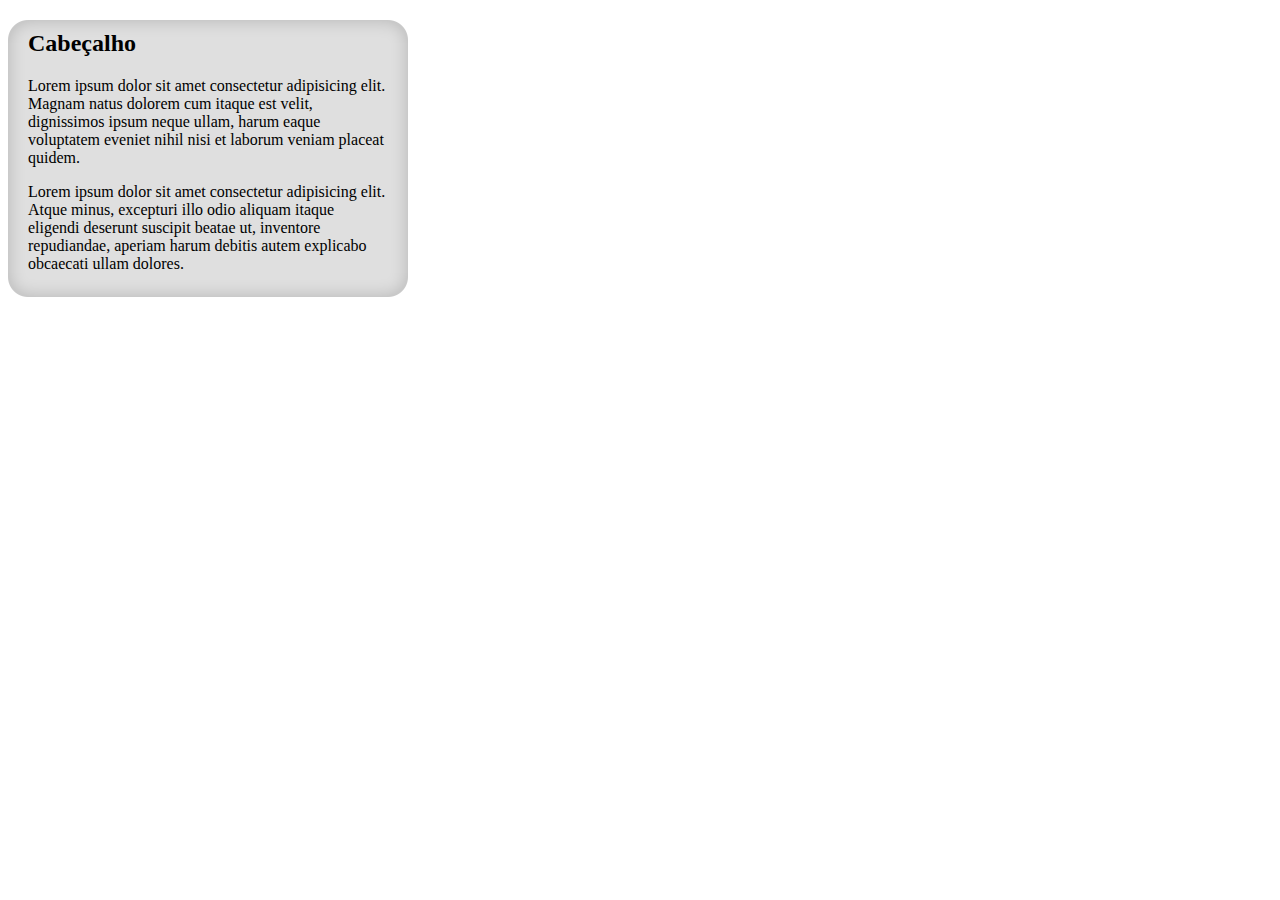
<file: aula-arredondamento-img/index.html>
<!DOCTYPE html>
<html lang="en">

<head>
    <meta charset="UTF-8">
    <meta name="viewport" content="width=device-width, initial-scale=1.0">
    <title>Arredondamento de imagens</title>

    <link rel="stylesheet" href="style.css">
</head>

<body>
    <div class="caixa">
        <h2>Cabeçalho</h2>
        <p>Lorem ipsum dolor sit amet consectetur adipisicing elit. Magnam natus dolorem cum itaque est velit,
            dignissimos ipsum neque ullam, harum eaque voluptatem eveniet nihil nisi et laborum veniam placeat quidem.
        </p>
        <p>Lorem ipsum dolor sit amet consectetur adipisicing elit. Atque minus, excepturi illo odio
            aliquam itaque eligendi deserunt suscipit beatae ut, inventore repudiandae, aperiam harum debitis autem
            explicabo obcaecati ullam dolores.
        </p>
        <div class="ultimo"></div>
    </div>
</body>

</html>
</file>
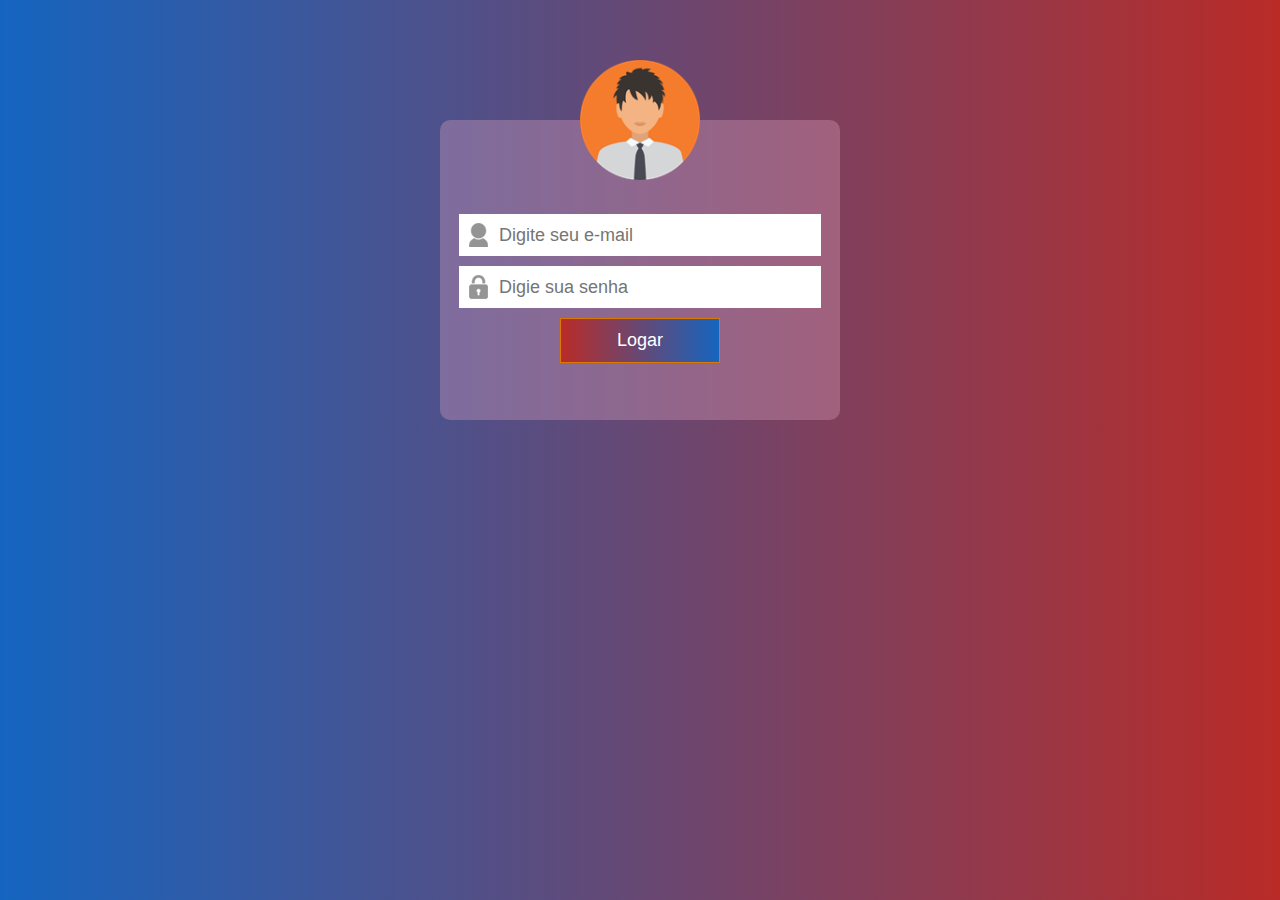
<file: aula-estilizando-form/index.html>
<!DOCTYPE html>
<html lang="en">
<head>
    <meta charset="UTF-8">
    <meta name="viewport" content="width=device-width, initial-scale=1.0">
    <title>Document</title>
    <link rel="stylesheet" href="style.css">
</head>
<body>
    <div class="container">
        <img src="img/perfil.png" alt="">
        <form action="">
            <div>
                <input class="email" type="text" name="email" id="email" placeholder="Digite seu e-mail">
            </div>
            <div>
                <input class="senha" type="password" name="senha" id="senha" placeholder="Digie sua senha">
            </div>
            <div>
                <input class="logar" type="submit" value="Logar">
            </div>
        </form>
    </div>
</body>
</html>
</file>
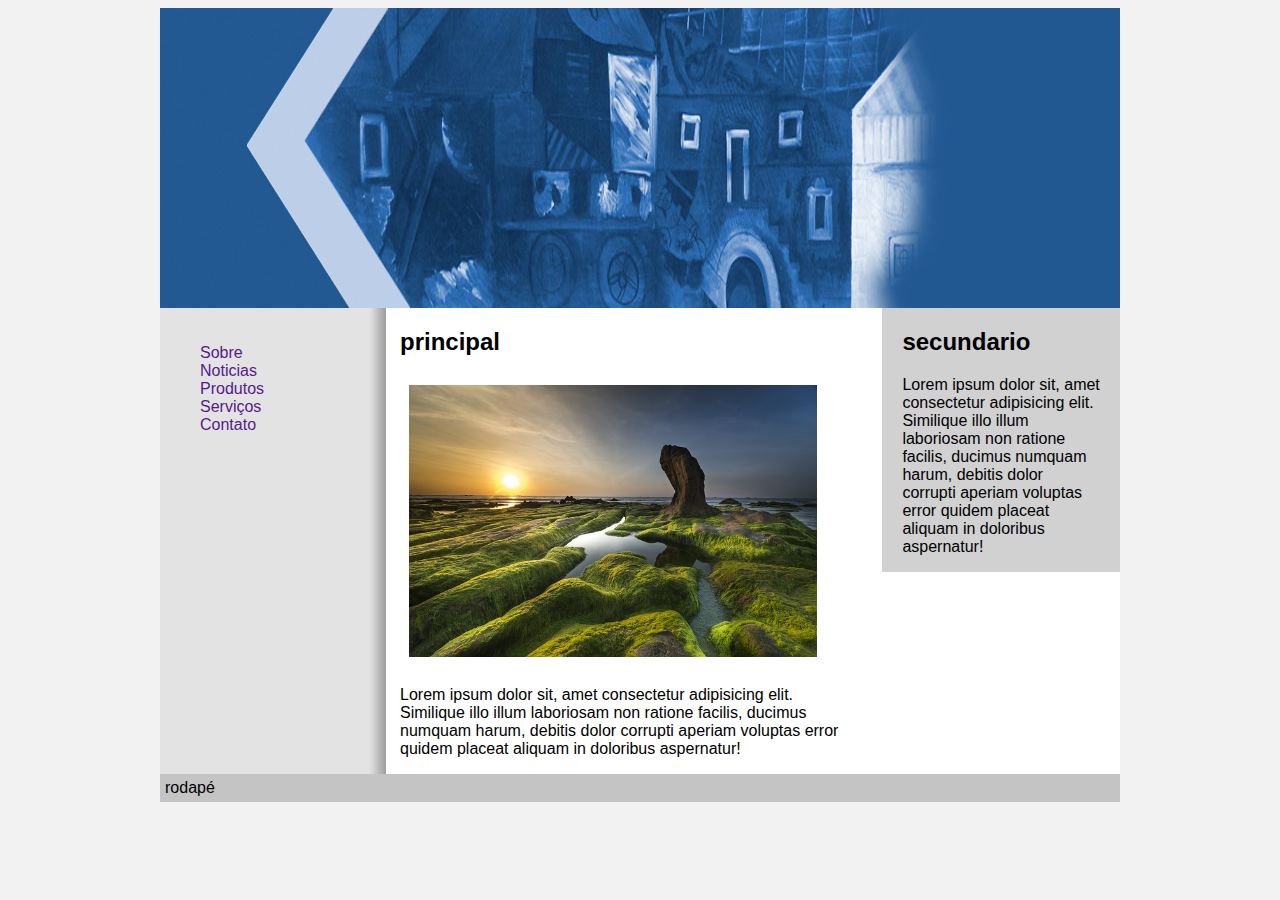
<file: aula-layout-liquido/exemplos.html>
<!DOCTYPE html>
<html lang="en">

<head>
    <meta charset="UTF-8">
    <meta name="viewport" content="width=device-width, initial-scale=1.0">
    <title>Document</title>
    <link rel="stylesheet" href="exemplos.css">
</head>

<body>
    <div id="container">
        <div id="marca"></div>
        <div id="conteudo">
            <div id="cont-principal">
                <h2>principal</h2>
                <img class="img-op" src="img-exemplos/natureza.jpg" >
                <p>Lorem ipsum dolor sit, amet consectetur adipisicing elit. Similique illo illum laboriosam non ratione
                    facilis, ducimus numquam harum, debitis dolor corrupti aperiam voluptas error quidem placeat aliquam
                    in doloribus aspernatur!</p>
            </div>
            <div id="cont-secundario">
                <h2>secundario</h2>
                <p>Lorem ipsum dolor sit, amet consectetur adipisicing elit. Similique illo illum laboriosam non ratione
                    facilis, ducimus numquam harum, debitis dolor corrupti aperiam voluptas error quidem placeat aliquam
                    in doloribus aspernatur!</p>
            </div>
        </div>
        <div id="navegacao">
            <ul>
                <li><a href="">Sobre</a></li>
                <li><a href="">Noticias</a></li>
                <li><a href="">Produtos</a></li>
                <li><a href="">Serviços</a></li>
                <li><a href="">Contato</a></li>
            </ul>
        </div>
        <!-- <div id="lateral">
            <h3>Lateral</h3>
            <p>Lorem ipsum dolor sit amet consectetur adipisicing elit. Mollitia nisi, illo quaerat error, ex laudantium aut nobis maxime facere fugit perspiciatis itaque cupiditate unde quam? Hic magnam delectus doloribus quo?</p>
        </div> -->
        <div id="rodape">rodapé</div>
    </div>
</body>

</html>
</file>
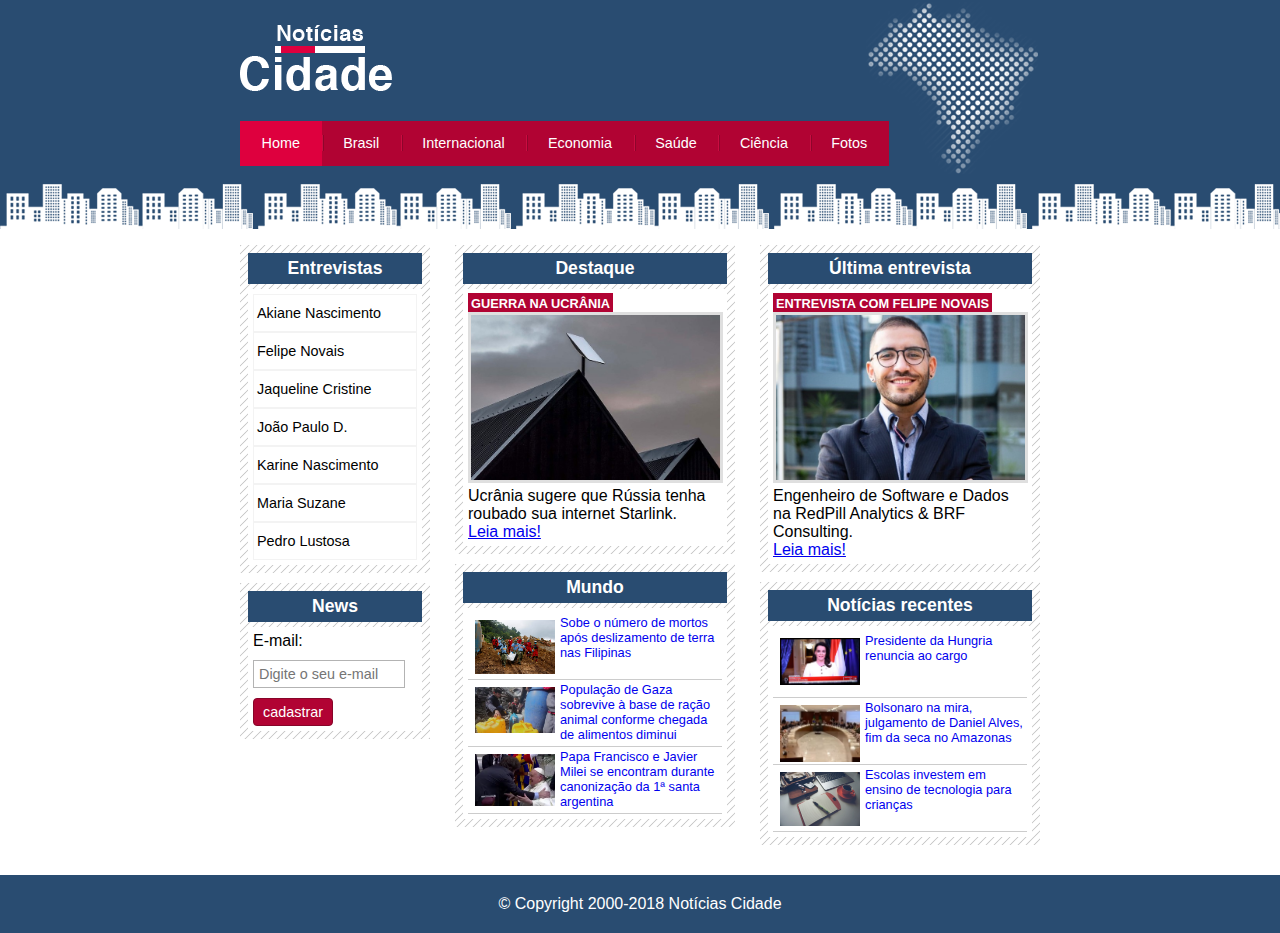
<file: projeto4-site-ficticio/home.html>
<!DOCTYPE html>
<html lang="en">

<head>
    <meta charset="UTF-8">
    <meta name="viewport" content="width=device-width, initial-scale=1.0">
    <title>Notícias Cidade</title>
    <link rel="shortcut icon" href="../projeto4-site-ficticio/imagens/logo2.png" />
    <link rel="stylesheet" href="css/style.css">
</head>

<body class="home">

    <div id="container">

        <!--TOPO-->
        <nav id="topo">
            <h1 class="logo">Notícias Cidade</h1>
            <ul id="navegacao">
                <li class="primeiro"><a id="home" href="home.html">Home</a></li>
                <li><a id="brasil" href="./links/brasil.html">Brasil</a></li>
                <li><a id="internacional" href="./links/internacional.html">Internacional</a></li>
                <li><a id="economia" href="./links/economia.html">Economia</a></li>
                <li><a id="saude" href="./links/saude.html">Saúde</a></li>
                <li><a id="ciencia" href="./links/ciencia.html">Ciência</a></li>
                <li><a id="fotos" href="./links/fotos.html">Fotos</a></li>
            </ul>
        </nav>

        <!--CONTEÚDOS-->
        <main id="conteudo">

            <!--PRIMÁRIO-->
            <div id="primario">
                <div class="caixa">
                    <h2>Destaque</h2>
                    <div class="caixa-conteudo">
                        <h3>GUERRA NA UCRÂNIA</h3>
                        <img class="imagem-principal" src="../projeto4-site-ficticio/imagens/homepag/destaque.jpg">
                        <p>Ucrânia sugere que Rússia tenha roubado sua internet Starlink.</p>
                        <a href="https://g1.globo.com/mundo/ucrania-russia/noticia/2024/02/11/ucrania-sugere-que-russia-tenha-roubado-sua-internet-starlink-em-territorios-ocupados.ghtml" target="_blank">Leia mais!</a>
                    </div>
                </div>

                <!--área de notícias / primário-->
                <div class="caixa">
                    <h2>Mundo</h2>
                    <div class="caixa-conteudo">
                        <ul id="lista-noticias">
                            <li>
                                <a href="https://g1.globo.com/mundo/noticia/2024/02/11/sobe-para-54-o-numero-de-mortos-apos-deslizamento-de-terra-nas-filipinas.ghtml" target="_blank">
                                    <img src="../projeto4-site-ficticio/imagens/homepag/filipinas.png" width="80">
                                    <p>Sobe o número de mortos após deslizamento de terra nas Filipinas</p>
                                </a>
                            </li>
                            <li>
                                <a href="https://g1.globo.com/mundo/noticia/2024/02/11/populacao-de-gaza-sobrevive-a-base-de-racao-animal-e-arroz-conforme-chegada-de-alimentos-diminui.ghtml" target="_blank">
                                    <img src="../projeto4-site-ficticio/imagens/homepag/gaza.png" width="80">
                                    <p>População de Gaza sobrevive à base de ração animal conforme chegada de alimentos diminui</p>
                                </a>
                            </li>
                            <li>
                                <a href="https://g1.globo.com/mundo/noticia/2024/02/11/papa-francisco-e-javier-milei-se-encontram-durante-canonizacao-da-1a-santa-argentina.ghtml" target="_blank">
                                    <img src="../projeto4-site-ficticio/imagens/homepag/papa.png" width="80">
                                    <p>Papa Francisco e Javier Milei se encontram durante canonização da 1ª santa argentina</p>
                                </a>
                            </li>
                        </ul>
                    </div>
                </div>
            </div>

            <!--SECUNDÁRIO-->
            <div id="secundario">
                <div class="caixa">
                    <h2>Última entrevista</h2>
                    <div class="caixa-conteudo">
                        <h3>Entrevista com Felipe Novais</h3>
                        <img class="imagem-principal" src="../projeto4-site-ficticio/imagens/homepag/felipenovais.jpg" width="100%">
                        <p>Engenheiro de Software e Dados na RedPill Analytics & BRF Consulting.</p>
                        <a href="https://www.linkedin.com/in/felipesn17/" target="_blank">Leia mais!</a>
                    </div>
                </div>

                <!--área de notícias / secundário-->
                <div class="caixa">
                    <h2>Notícias recentes</h2>
                    <div class="caixa-conteudo">
                        <ul id="lista-noticias">
                            <li>
                                <a href="https://g1.globo.com/mundo/noticia/2024/02/10/presidente-hungaro-novak-renuncia-ao-cargo-apos-perdoar-homem-que-encobriu-caso-de-abuso-sexual.ghtml" target="_blank">
                                    <img src="../projeto4-site-ficticio/imagens/homepag/hungria.png" width="80">
                                    <p>Presidente da Hungria renuncia ao cargo</p>
                                </a>
                            </li>
                            <li>
                                <a href="https://g1.globo.com/mundo/noticia/2024/02/10/voce-viu-no-g1-bolsonaro-na-mira-da-pf-julgamento-de-daniel-alves-rei-charles-iii-doente-fim-da-seca-no-amazonas-e-a-largada-do-carnaval.ghtml" target="_blank">
                                    <img src="../projeto4-site-ficticio/imagens/homepag/bolso.png" width="80">
                                    <p>Bolsonaro na mira, julgamento de Daniel Alves, fim da seca no Amazonas</p>
                                </a>
                            </li>
                            <li>
                                <a href="https://globoplay.globo.com/v/12348000/" target="_blank">
                                    <img src="../projeto4-site-ficticio/imagens/homepag/tecnologia.jpg" width="80">
                                    <p>Escolas investem em ensino de tecnologia para crianças</p>
                                </a>
                            </li>
                        </ul>
                    </div>
                </div>
            </div>

            <!--LATERAL-->
            <aside id="lateral">
                <div class="caixa">
                    <h2>Entrevistas</h2>
                    <div class="caixa-conteudo">
                        <ul>
                            <li><a href="https://www.instagram.com/akiane_.pereira/" target="_blank">Akiane Nascimento</a></li>
                            <li><a href="https://www.instagram.com/felps_novais/" target="_blank">Felipe Novais</a></li>
                            <li><a href="https://www.instagram.com/lupina.gap" target="_blank">Jaqueline Cristine</a></li>
                            <li><a href="https://www.instagram.com/jotap.jpg" target="_blank">João Paulo D.</a></li>
                            <li><a href="https://www.instagram.com/kaah_np" target="_blank">Karine Nascimento</a></li>
                            <li><a href="https://www.instagram.com/sdesuzane/" target="_blank">Maria Suzane</a></li>
                            <li><a href="https://www.instagram.com/pedro_lustosaa" target="_blank">Pedro Lustosa</a></li>
                        </ul>
                    </div>
                </div>

                <div class="caixa">
                    <h2>News</h2>
                    <div class="caixa-conteudo">
                        <form>
                            <div>
                                <label for="email">E-mail:</label>
                                <input type="text" name="email" id="email" placeholder="Digite o seu e-mail">
                            </div>
                            <div>
                                <input class="submit" type="submit" value="cadastrar">
                            </div>
                        </form>
                    </div>
                </div>

            </aside>
        </main>

    </div>

    <!--RODAPÉ-->
    <footer id="rodape" style="clear:both">
        <div class="rodape">
            &copy; Copyright 2000-2018 Notícias Cidade
        </div>
    </footer>

</body>

</html>
</file>
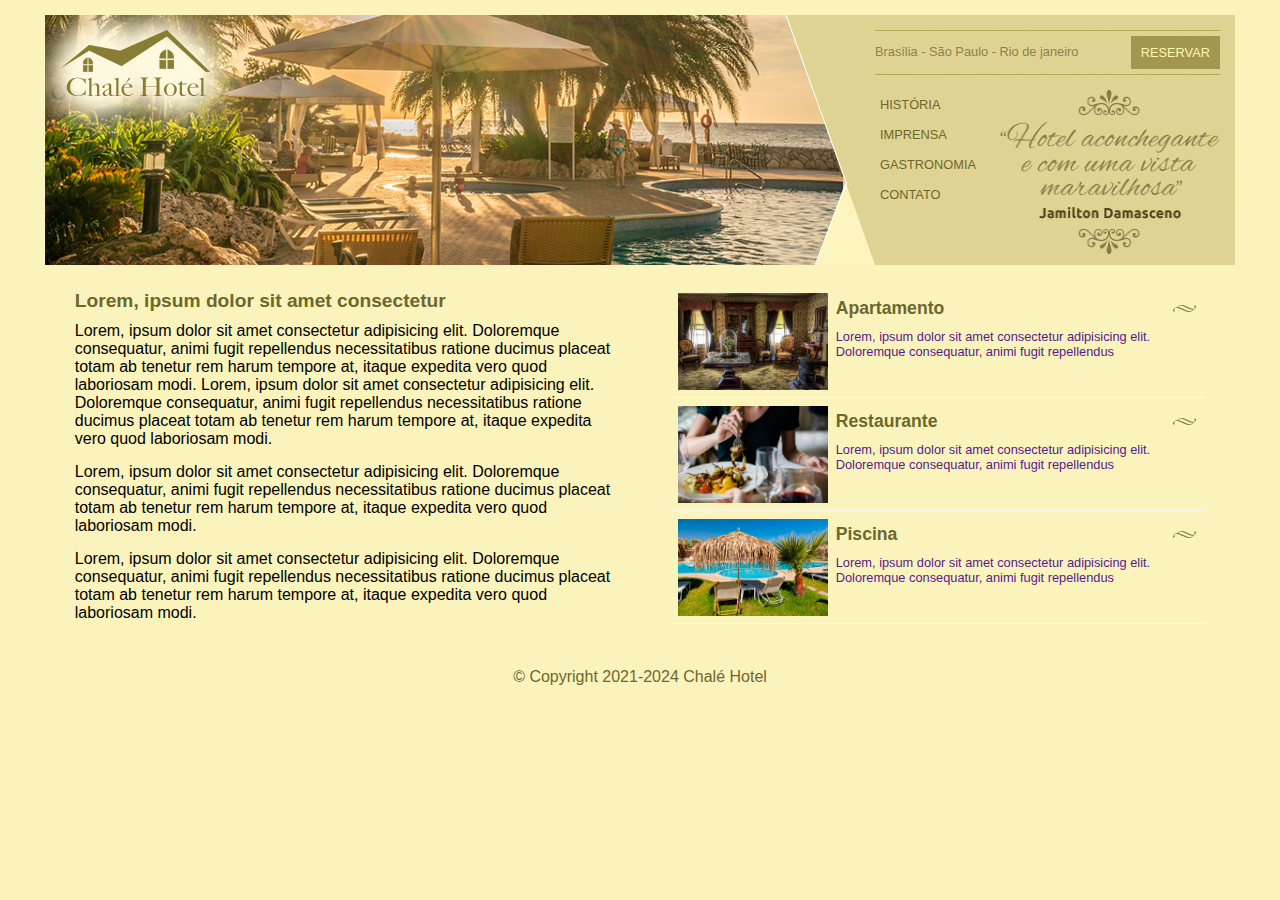
<file: projeto5-chale-hotel/home.html>
<!DOCTYPE html>
<html lang="pt-br">

<head>
    <meta charset="UTF-8">
    <meta name="viewport" content="width=device-width, initial-scale=1.0">

    <title>Chalé Hotel</title>
    <link rel="stylesheet" href="../projeto5-chale-hotel/css/style.css">
</head>

<body>

    <div id="container"> <!--toda área de conteúdo-->

        <header id="topo"> <!--todo o topo-->

            <div id="area-logo"> <!--área de logo-->
                <h1 class="logo">
                    <a href="">Chalé Hotel</a>
                </h1>
            </div>

            <nav id="area-menu"> <!--toda área de menu-->

                <div class="conteudo-menu">
                    <!--div para conter todo o conteúdo de menu para não ficar em cima do efeito da imagem-->

                    <div class="menu-locais">

                        <span class="locais">
                            Brasília - São Paulo - Rio de janeiro
                        </span>
                        <a class="reservar" href="">Reservar</a>
                        <div style="clear: both;"></div>

                    </div>

                    <div class="menu">

                        <ul class="navegacao">
                            <li><a href="">História</a></li>
                            <li><a href="">Imprensa</a></li>
                            <li><a href="">Gastronomia</a></li>
                            <li><a href="">Contato</a></li>
                        </ul>

                        <img class="depoimento" src="../projeto5-chale-hotel/imagens/depoimento.png">

                    </div>

                </div>

            </nav>
        </header>

        <div id="texto">

            <div class="conteudo">
                <h2>Lorem, ipsum dolor sit amet consectetur</h1>

                <p>Lorem, ipsum dolor sit amet consectetur adipisicing elit. Doloremque consequatur, animi fugit
                    repellendus necessitatibus ratione ducimus placeat totam ab tenetur rem harum tempore at, itaque
                    expedita vero quod laboriosam modi. Lorem, ipsum dolor sit amet consectetur adipisicing elit.
                    Doloremque consequatur, animi fugit repellendus necessitatibus ratione ducimus placeat totam ab
                    tenetur rem harum tempore at, itaque expedita vero quod laboriosam modi. </p>
                <p>Lorem, ipsum dolor sit amet consectetur adipisicing elit. Doloremque consequatur, animi fugit
                    repellendus necessitatibus ratione ducimus placeat totam ab tenetur rem harum tempore at, itaque
                    expedita vero quod laboriosam modi.</p>
                <p>Lorem, ipsum dolor sit amet consectetur adipisicing elit. Doloremque consequatur, animi fugit
                    repellendus necessitatibus ratione ducimus placeat totam ab tenetur rem harum tempore at, itaque
                    expedita vero quod laboriosam modi.</p>
            </div>

        </div>

        <div id="lateral">

            <div class="conteudo">

                <ul class="lista-conteudo">

                    <li>
                        <a href="">
                            <img src="../projeto5-chale-hotel/imagens/apartamento.jpg" width="150">
                            <h3>Apartamento</h3>
                            <p>Lorem, ipsum dolor sit amet consectetur adipisicing elit. Doloremque consequatur, animi fugit repellendus</p>
                        </a>
                    </li>

                    <li>
                        <a href="">
                            <img src="../projeto5-chale-hotel/imagens/restaurante.jpg" width="150">
                            <h3>Restaurante</h3>
                            <p>Lorem, ipsum dolor sit amet consectetur adipisicing elit. Doloremque consequatur, animi fugit repellendus</p>
                        </a>
                    </li>

                    <li>
                        <a href="">
                            <img src="../projeto5-chale-hotel/imagens/piscina.jpg" width="150">
                            <h3>Piscina</h3>
                            <p>Lorem, ipsum dolor sit amet consectetur adipisicing elit. Doloremque consequatur, animi fugit repellendus</p>
                        </a>
                    </li>
                    
                </ul>

            </div>

        </div>

        <footer id="rodape">
           <span>&copy; Copyright 2021-2024 Chalé Hotel</span>
        </footer>

    </div> <!--fim da área de conteúdo-->

</body>

</html>
</file>
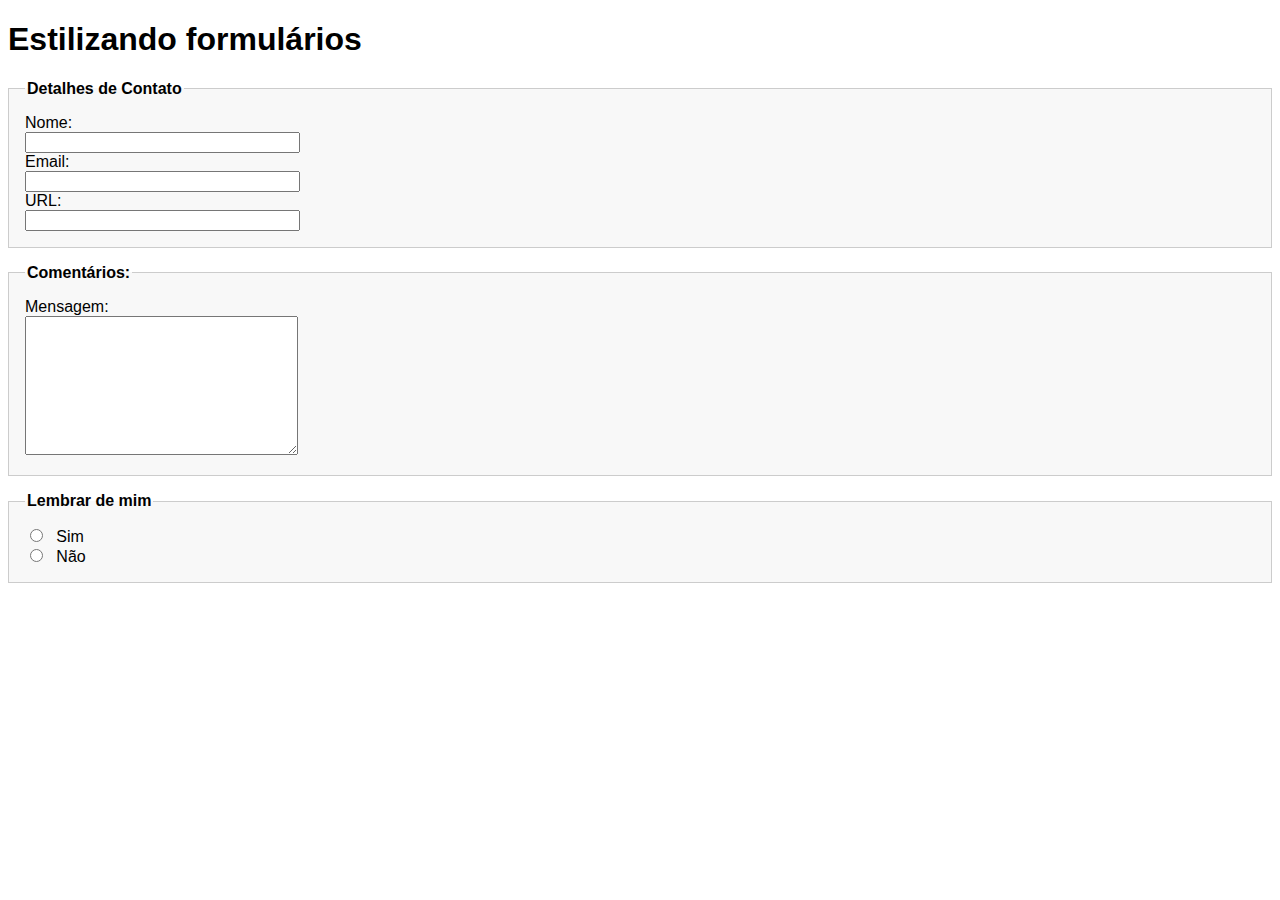
<file: aula-estilizando-form/form-fielset/fielset-legend.html>
<!DOCTYPE html>
<html lang="en">
<head>
    <meta charset="UTF-8">
    <meta name="viewport" content="width=device-width, initial-scale=1.0">
    <title>Document</title>
    <link rel="stylesheet" href="style.css">
</head>
<body>
    <h1>Estilizando formulários</h1>
    <form action="">
        <fieldset>
            <legend>Detalhes de Contato</legend>
            <div>
                <label for="nome">Nome:</label>
                <input type="text" name="nome" id="nome">
            </div>
            <div>
                <label for="email">Email:</label>
                <input type="text" name="email" id="email">
            </div>
            <div>
                <label for="url">URL:</label>
                <input type="text" name="url" id="url">
            </div>
        </fieldset>
        <fieldset>
            <legend>Comentários:</legend>
            <div>
                <label for="msg">Mensagem:</label>
                <textarea name="msg" id="msg" cols="30" rows="10"></textarea>
            </div>
        </fieldset>
        <fieldset>
            <legend>Lembrar de mim</legend>
            <div>
                <label for="sim">
                    <input type="radio" name="lembrar" id="sim">Sim
                </label>
            </div>
            <div>
                <label for="nao">
                    <input type="radio" name="lembrar" id="nao">Não
                </label>
            </div>
        </fieldset>
    </form>
</body>
</html>
</file>
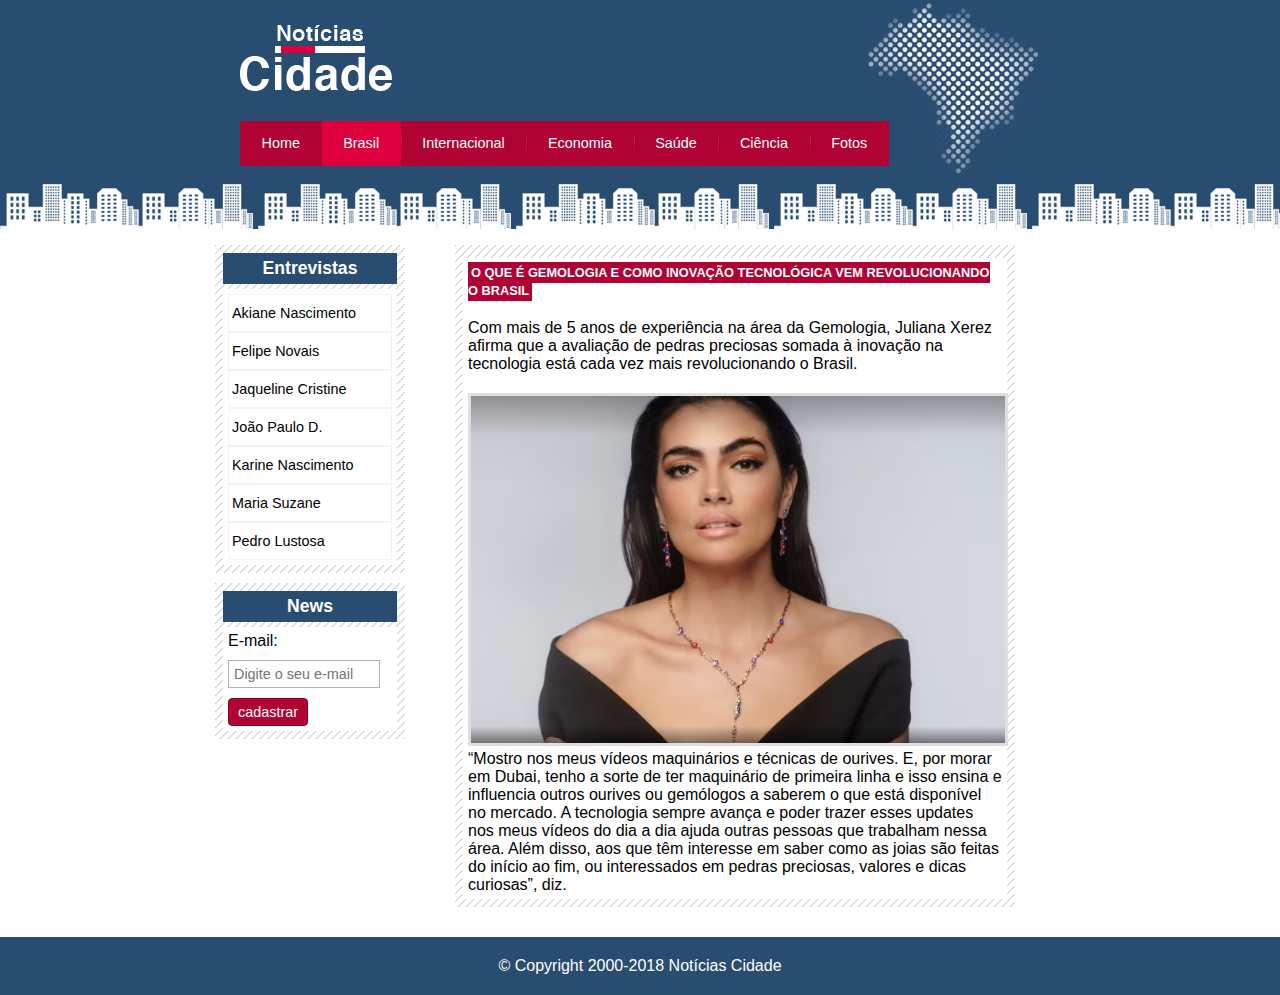
<file: projeto4-site-ficticio/links/brasil.html>
<!DOCTYPE html>
<html lang="en">

<head>
    <meta charset="UTF-8">
    <meta name="viewport" content="width=device-width, initial-scale=1.0">
    <title>Notícias Cidade</title>
    <link rel="shortcut icon" href="../imagens/logo2.png"/>
    <link rel="stylesheet" href="../css/style.css">
</head>

<body id="duas-colunas" class="brasil">

    <div id="container">

        <!--TOPO-->
        <div id="topo">
            <h1 class="logo">Notícias Cidade</h1>
            <ul id="navegacao">
                <li class="primeiro"><a id="home" href="../home.html">Home</a></li>
                <li><a id="brasil" href="brasil.html">Brasil</a></li>
                <li><a id="internacional" href="internacional.html">Internacional</a></li>
                <li><a id="economia" href="economia.html">Economia</a></li>
                <li><a id="saude" href="saude.html">Saúde</a></li>
                <li><a id="ciencia" href="ciencia.html">Ciência</a></li>
                <li><a id="fotos" href="fotos.html">Fotos</a></li>
            </ul>
        </div>

        <!--CONTEÚDOS-->
        <div id="conteudo">

            <!--PRIMÁRIO-->
            <div id="primario">
                <div class="caixa">
                    <div class="caixa-conteudo">
                        <h3>O que é gemologia e como inovação tecnológica vem revolucionando o Brasil</h3>
                        <p class="p">Com mais de 5 anos de experiência na área da Gemologia, Juliana Xerez afirma que a
                            avaliação de pedras preciosas somada à inovação na tecnologia está cada vez mais
                            revolucionando o Brasil.</p>
                        <img class="img" src="../imagens/juliana.png" width="100%">
                        <p><span>“Mostro nos meus vídeos maquinários e técnicas de ourives. E, por morar em Dubai, tenho
                                a sorte de ter maquinário de primeira linha e isso ensina e influencia outros ourives ou
                                gemólogos a saberem o que está disponível no mercado. A tecnologia sempre avança e poder
                                trazer esses updates nos meus vídeos do dia a dia ajuda outras pessoas que trabalham
                                nessa área. Além disso, aos que têm interesse em saber como as joias são feitas do
                                início ao fim, ou interessados em pedras preciosas, valores e dicas curiosas”</span>,
                            diz.</p>
                    </div>
                </div>
            </div>

            <!--LATERAL-->
            <div id="lateral">
                <div class="caixa">
                    <h2>Entrevistas</h2>
                    <div class="caixa-conteudo">
                        <ul>
                            <li><a href="https://www.instagram.com/akiane_.pereira/">Akiane Nascimento</a></li>
                            <li><a href="https://www.instagram.com/felps_novais/">Felipe Novais</a></li>
                            <li><a href="https://www.instagram.com/lupina.gap">Jaqueline Cristine</a></li>
                            <li><a href="https://www.instagram.com/jotap.jpg">João Paulo D.</a></li>
                            <li><a href="https://www.instagram.com/kaah_np">Karine Nascimento</a></li>
                            <li><a href="https://www.instagram.com/sdesuzane/">Maria Suzane</a></li>
                            <li><a href="https://www.instagram.com/pedro_lustosaa">Pedro Lustosa</a></li>
                        </ul>
                    </div>
                </div>

                <div class="caixa">
                    <h2>News</h2>
                    <div class="caixa-conteudo">
                        <form>
                            <div>
                                <label for="email">E-mail:</label>
                                <input type="text" name="email" id="email" placeholder="Digite o seu e-mail">
                            </div>
                            <div>
                                <input class="submit" type="submit" value="cadastrar">
                            </div>
                        </form>
                    </div>
                </div>

            </div>
        </div>

    </div>

    <!--RODAPÉ-->
    <div id="rodape" style="clear:both">
        <div class="rodape">
            &copy; Copyright 2000-2018 Notícias Cidade
        </div>
    </div>

</body>

</html>
</file>
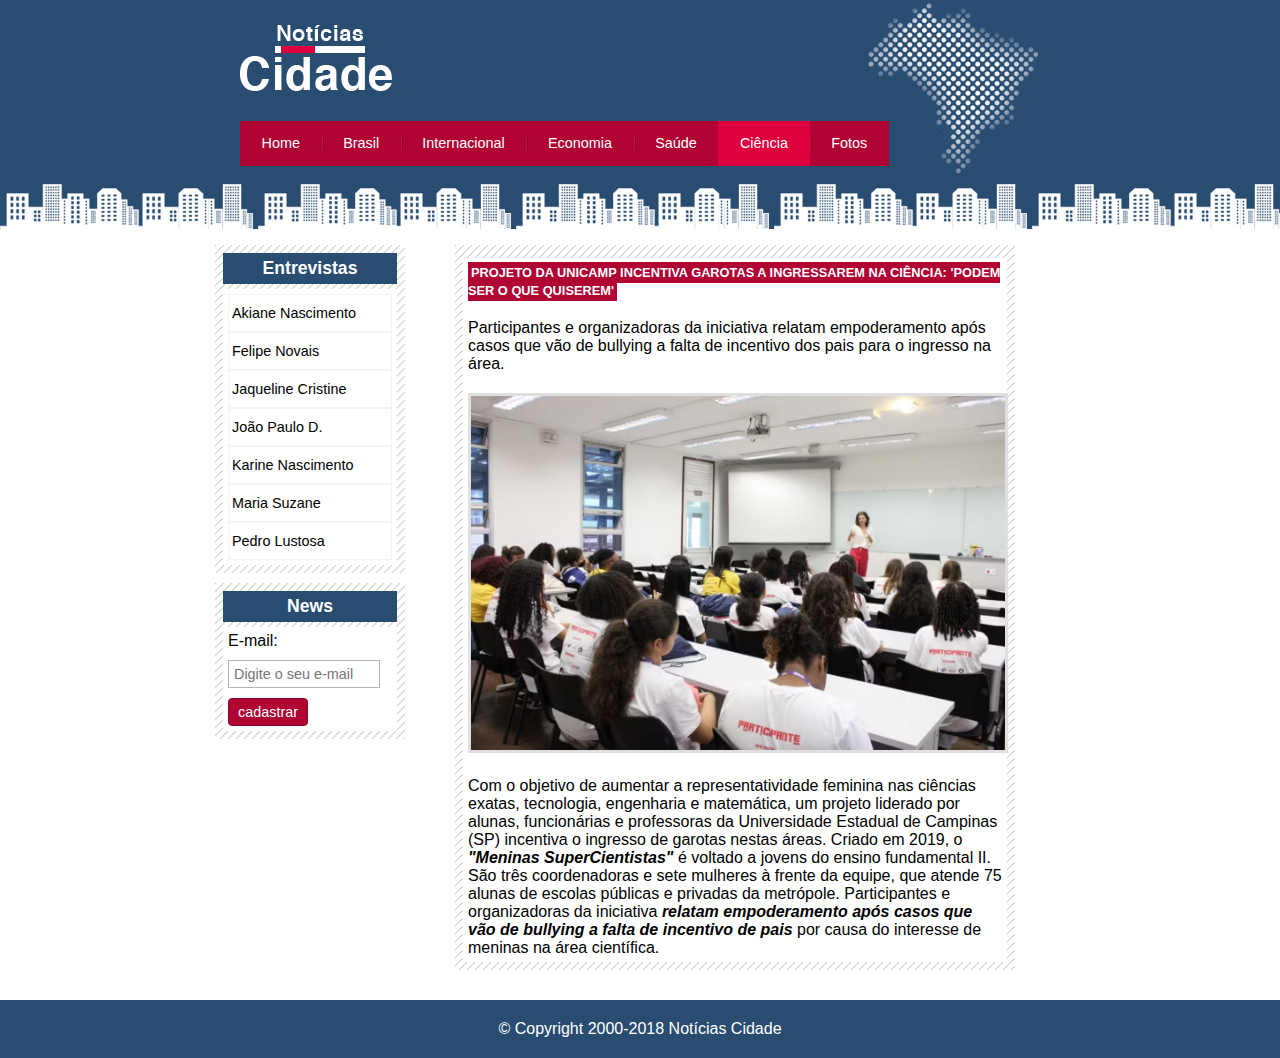
<file: projeto4-site-ficticio/links/ciencia.html>
<!DOCTYPE html>
<html lang="en">

<head>
    <meta charset="UTF-8">
    <meta name="viewport" content="width=device-width, initial-scale=1.0">
    <title>Notícias Cidade</title>
    <link rel="shortcut icon" href="../imagens/logo2.png"/>
    <link rel="stylesheet" href="../css/style.css">
</head>

<body id="duas-colunas" class="ciencia">

    <div id="container">

        <!--TOPO-->
        <div id="topo">
            <h1 class="logo">Notícias Cidade</h1>
            <ul id="navegacao">
                <li class="primeiro"><a id="home" href="../home.html">Home</a></li>
                <li><a id="brasil" href="brasil.html">Brasil</a></li>
                <li><a id="internacional" href="internacional.html">Internacional</a></li>
                <li><a id="economia" href="economia.html">Economia</a></li>
                <li><a id="saude" href="saude.html">Saúde</a></li>
                <li><a id="ciencia" href="ciencia.html">Ciência</a></li>
                <li><a id="fotos" href="fotos.html">Fotos</a></li>
            </ul>
        </div>

        <!--CONTEÚDOS-->
        <div id="conteudo">

            <!--PRIMÁRIO-->
            <div id="primario">
                <div class="caixa">
                    <div class="caixa-conteudo">
                        <h3>Projeto da Unicamp incentiva garotas a ingressarem na ciência: 'podem ser o que quiserem'</h3>
                        <p class="p">Participantes e organizadoras da iniciativa relatam empoderamento após casos que vão de bullying a falta de incentivo dos pais para o ingresso na área.</p>
                        <img class="img" src="../imagens/ciencia.png" width="100%">
                        <p class="p">Com o objetivo de aumentar a representatividade feminina nas ciências exatas, tecnologia, engenharia e matemática, um projeto liderado por alunas, funcionárias e professoras da Universidade Estadual de Campinas (SP) incentiva o ingresso de garotas nestas áreas. Criado em 2019, o <span>"Meninas SuperCientistas"</span> é voltado a jovens do ensino fundamental II. São três coordenadoras e sete mulheres à frente da equipe, que atende 75 alunas de escolas públicas e privadas da metrópole. Participantes e organizadoras da iniciativa <span>relatam empoderamento após casos que vão de bullying a falta de incentivo de pais</span> por causa do interesse de meninas na área científica.</p>
                    </div>
                </div>
            </div>

            <!--LATERAL-->
            <div id="lateral">
                <div class="caixa">
                    <h2>Entrevistas</h2>
                    <div class="caixa-conteudo">
                        <ul>
                            <li><a href="https://www.instagram.com/akiane_.pereira/">Akiane Nascimento</a></li>
                            <li><a href="https://www.instagram.com/felps_novais/">Felipe Novais</a></li>
                            <li><a href="https://www.instagram.com/lupina.gap">Jaqueline Cristine</a></li>
                            <li><a href="https://www.instagram.com/jotap.jpg">João Paulo D.</a></li>
                            <li><a href="https://www.instagram.com/kaah_np">Karine Nascimento</a></li>
                            <li><a href="https://www.instagram.com/sdesuzane/">Maria Suzane</a></li>
                            <li><a href="https://www.instagram.com/pedro_lustosaa">Pedro Lustosa</a></li>
                        </ul>
                    </div>
                </div>

                <div class="caixa">
                    <h2>News</h2>
                    <div class="caixa-conteudo">
                        <form>
                            <div>
                                <label for="email">E-mail:</label>
                                <input type="text" name="email" id="email" placeholder="Digite o seu e-mail">
                            </div>
                            <div>
                                <input class="submit" type="submit" value="cadastrar">
                            </div>
                        </form>
                    </div>
                </div>

            </div>
        </div>

    </div>

    <!--RODAPÉ-->
    <div id="rodape" style="clear:both">
        <div class="rodape">
            &copy; Copyright 2000-2018 Notícias Cidade
        </div>
    </div>

</body>

</html>
</file>
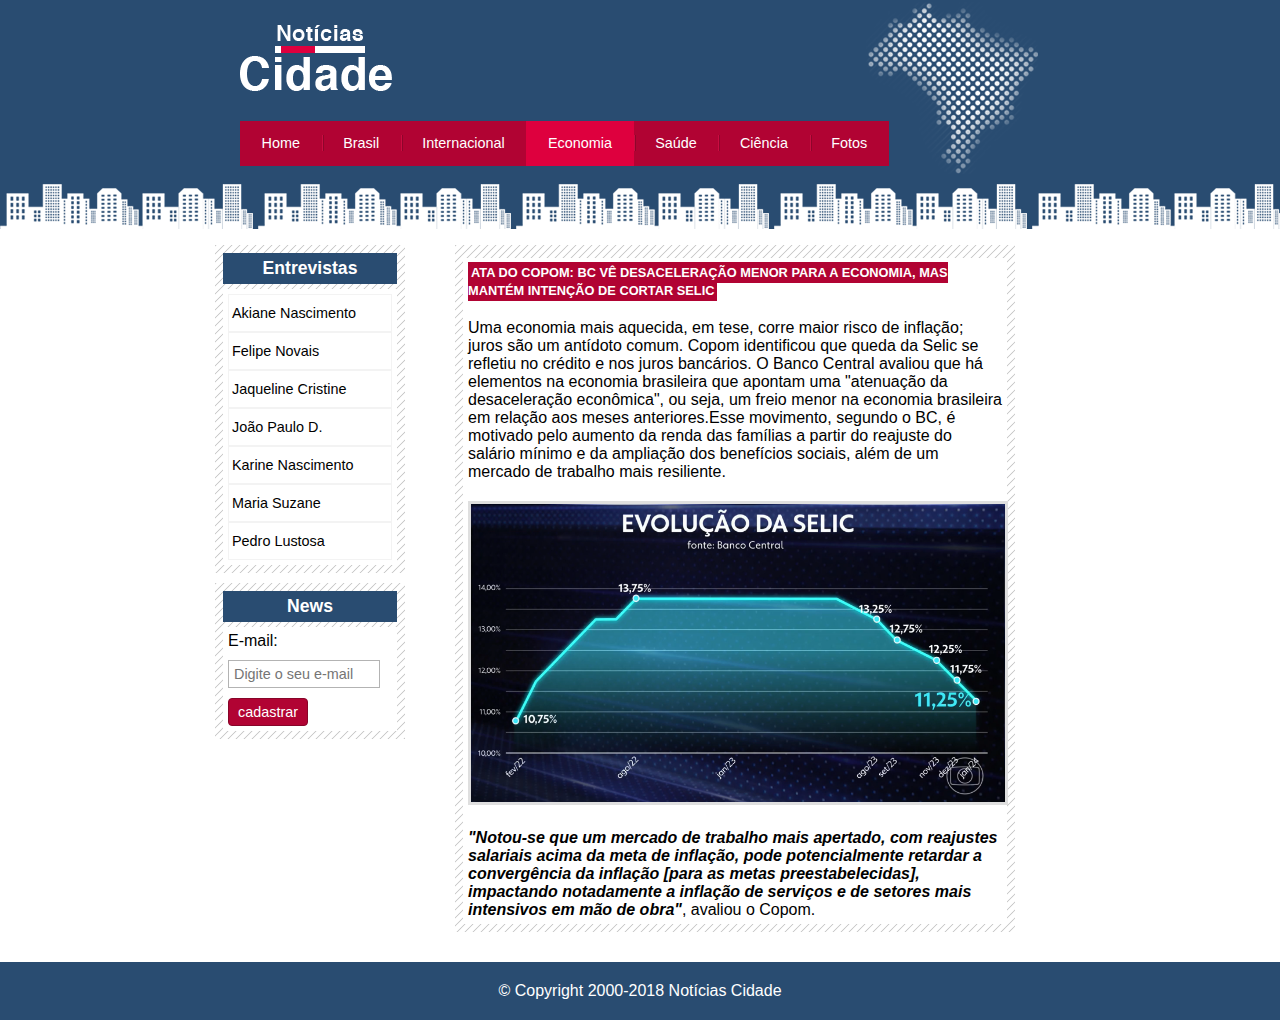
<file: projeto4-site-ficticio/links/economia.html>
<!DOCTYPE html>
<html lang="en">

<head>
    <meta charset="UTF-8">
    <meta name="viewport" content="width=device-width, initial-scale=1.0">
    <title>Notícias Cidade</title>
    <link rel="shortcut icon" href="../imagens/logo2.png"/>
    <link rel="stylesheet" href="../css/style.css">
</head>

<body id="duas-colunas" class="economia">

    <div id="container">

        <!--TOPO-->
        <div id="topo">
            <h1 class="logo">Notícias Cidade</h1>
            <ul id="navegacao">
                <li class="primeiro"><a id="home" href="../home.html">Home</a></li>
                <li><a id="brasil" href="brasil.html">Brasil</a></li>
                <li><a id="internacional" href="internacional.html">Internacional</a></li>
                <li><a id="economia" href="economia.html">Economia</a></li>
                <li><a id="saude" href="saude.html">Saúde</a></li>
                <li><a id="ciencia" href="ciencia.html">Ciência</a></li>
                <li><a id="fotos" href="fotos.html">Fotos</a></li>
            </ul>
        </div>

        <!--CONTEÚDOS-->
        <div id="conteudo">

            <!--PRIMÁRIO-->
            <div id="primario">
                <div class="caixa">
                    <div class="caixa-conteudo">
                        <h3>Ata do Copom: BC vê desaceleração menor para a economia, mas mantém intenção de cortar Selic</h3>
                        <p class="p">Uma economia mais aquecida, em tese, corre maior risco de inflação; juros são um antídoto comum. Copom identificou que queda da Selic se refletiu no crédito e nos juros bancários.
                            O Banco Central avaliou que há elementos na economia brasileira que apontam uma "atenuação da desaceleração econômica", ou seja, um freio menor na economia brasileira em relação aos meses anteriores.Esse movimento, segundo o BC, é motivado pelo aumento da renda das famílias a partir do reajuste do salário mínimo e da ampliação dos benefícios sociais, além de um mercado de trabalho mais resiliente.
                        </p>
                        <img class="img" src="../imagens/economia.png" width="100%">
                        <p class="p"><span>"Notou-se que um mercado de trabalho mais apertado, com reajustes salariais acima da meta de inflação, pode potencialmente retardar a convergência da inflação [para as metas preestabelecidas], impactando notadamente a inflação de serviços e de setores mais intensivos em mão de obra"</span>, avaliou o Copom.</p>
                    </div>
                </div>
            </div>

            <!--LATERAL-->
            <div id="lateral">
                <div class="caixa">
                    <h2>Entrevistas</h2>
                    <div class="caixa-conteudo">
                        <ul>
                            <li><a href="https://www.instagram.com/akiane_.pereira/">Akiane Nascimento</a></li>
                            <li><a href="https://www.instagram.com/felps_novais/">Felipe Novais</a></li>
                            <li><a href="https://www.instagram.com/lupina.gap">Jaqueline Cristine</a></li>
                            <li><a href="https://www.instagram.com/jotap.jpg">João Paulo D.</a></li>
                            <li><a href="https://www.instagram.com/kaah_np">Karine Nascimento</a></li>
                            <li><a href="https://www.instagram.com/sdesuzane/">Maria Suzane</a></li>
                            <li><a href="https://www.instagram.com/pedro_lustosaa">Pedro Lustosa</a></li>
                        </ul>
                    </div>
                </div>

                <div class="caixa">
                    <h2>News</h2>
                    <div class="caixa-conteudo">
                        <form>
                            <div>
                                <label for="email">E-mail:</label>
                                <input type="text" name="email" id="email" placeholder="Digite o seu e-mail">
                            </div>
                            <div>
                                <input class="submit" type="submit" value="cadastrar">
                            </div>
                        </form>
                    </div>
                </div>
            </div>

        </div>

    </div>

    <!--RODAPÉ-->
    <div id="rodape" style="clear:both">
        <div class="rodape">
            &copy; Copyright 2000-2018 Notícias Cidade
        </div>
    </div>

</body>

</html>
</file>
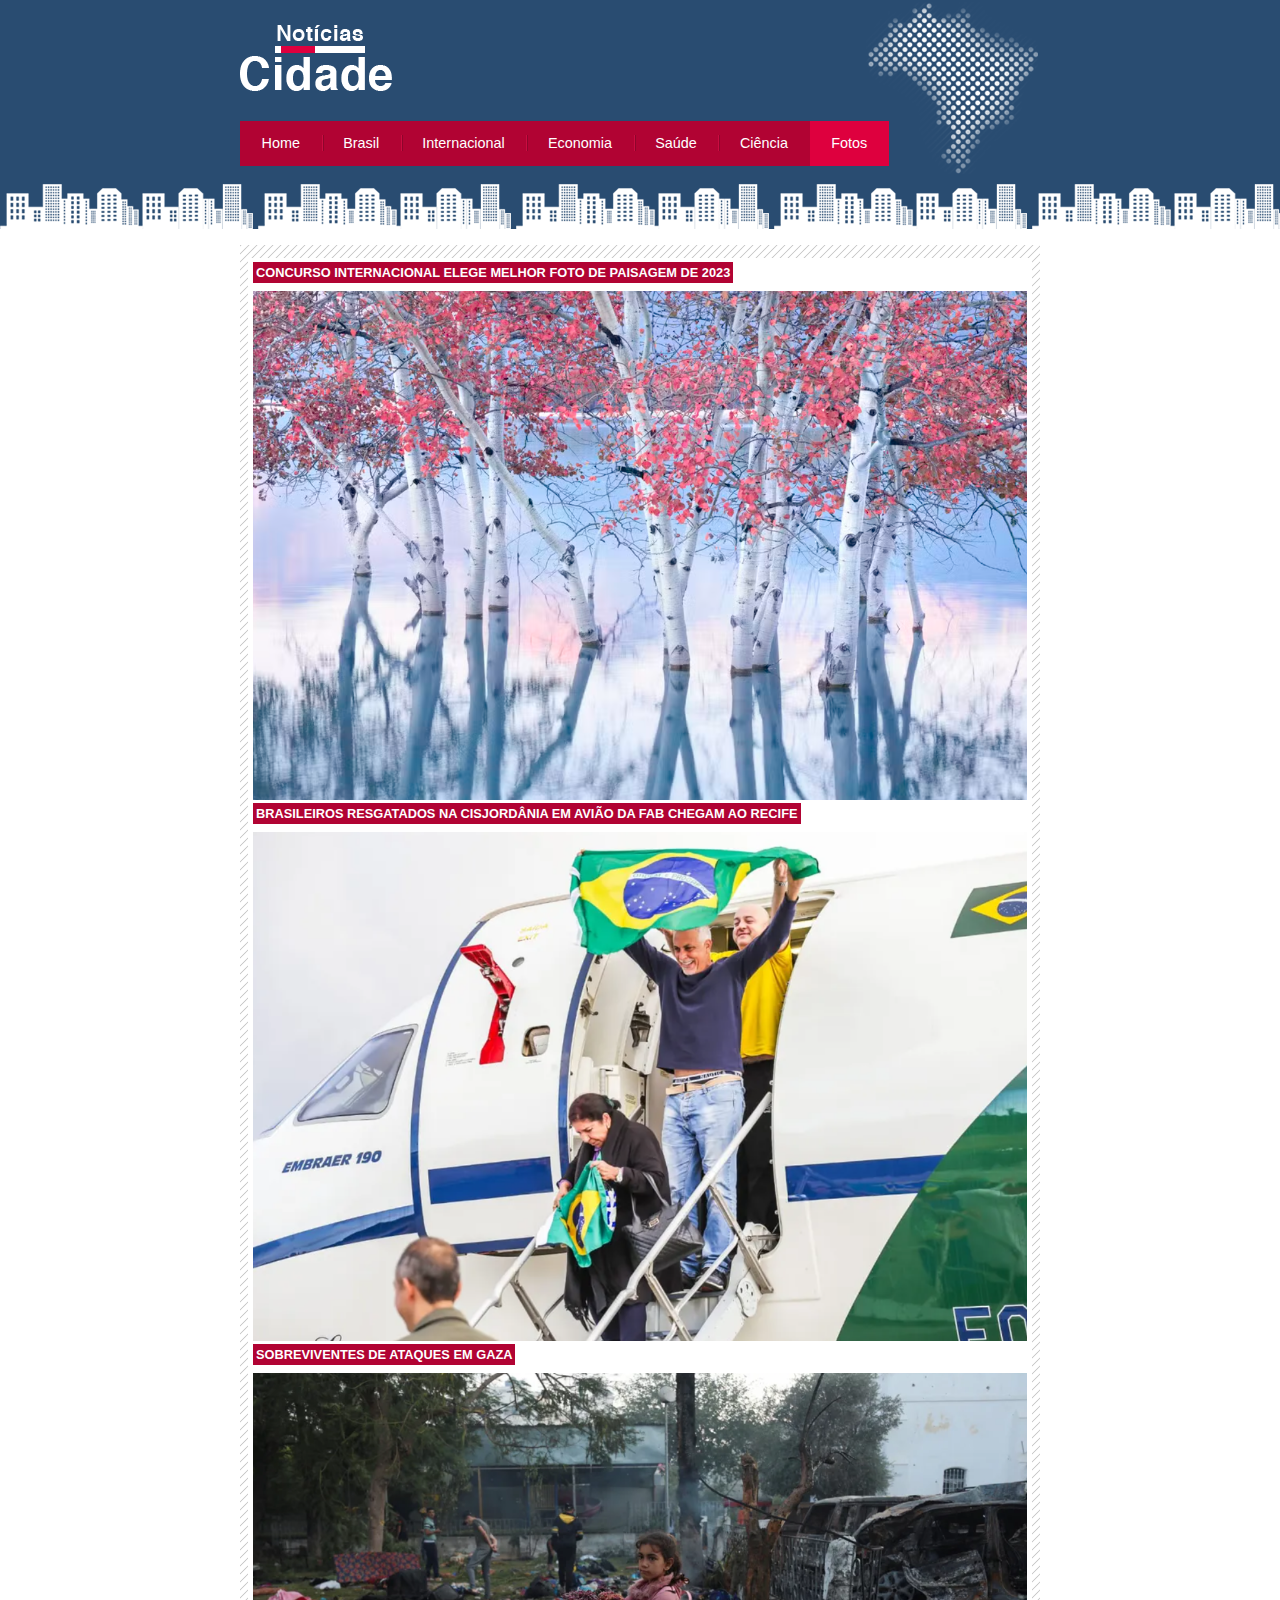
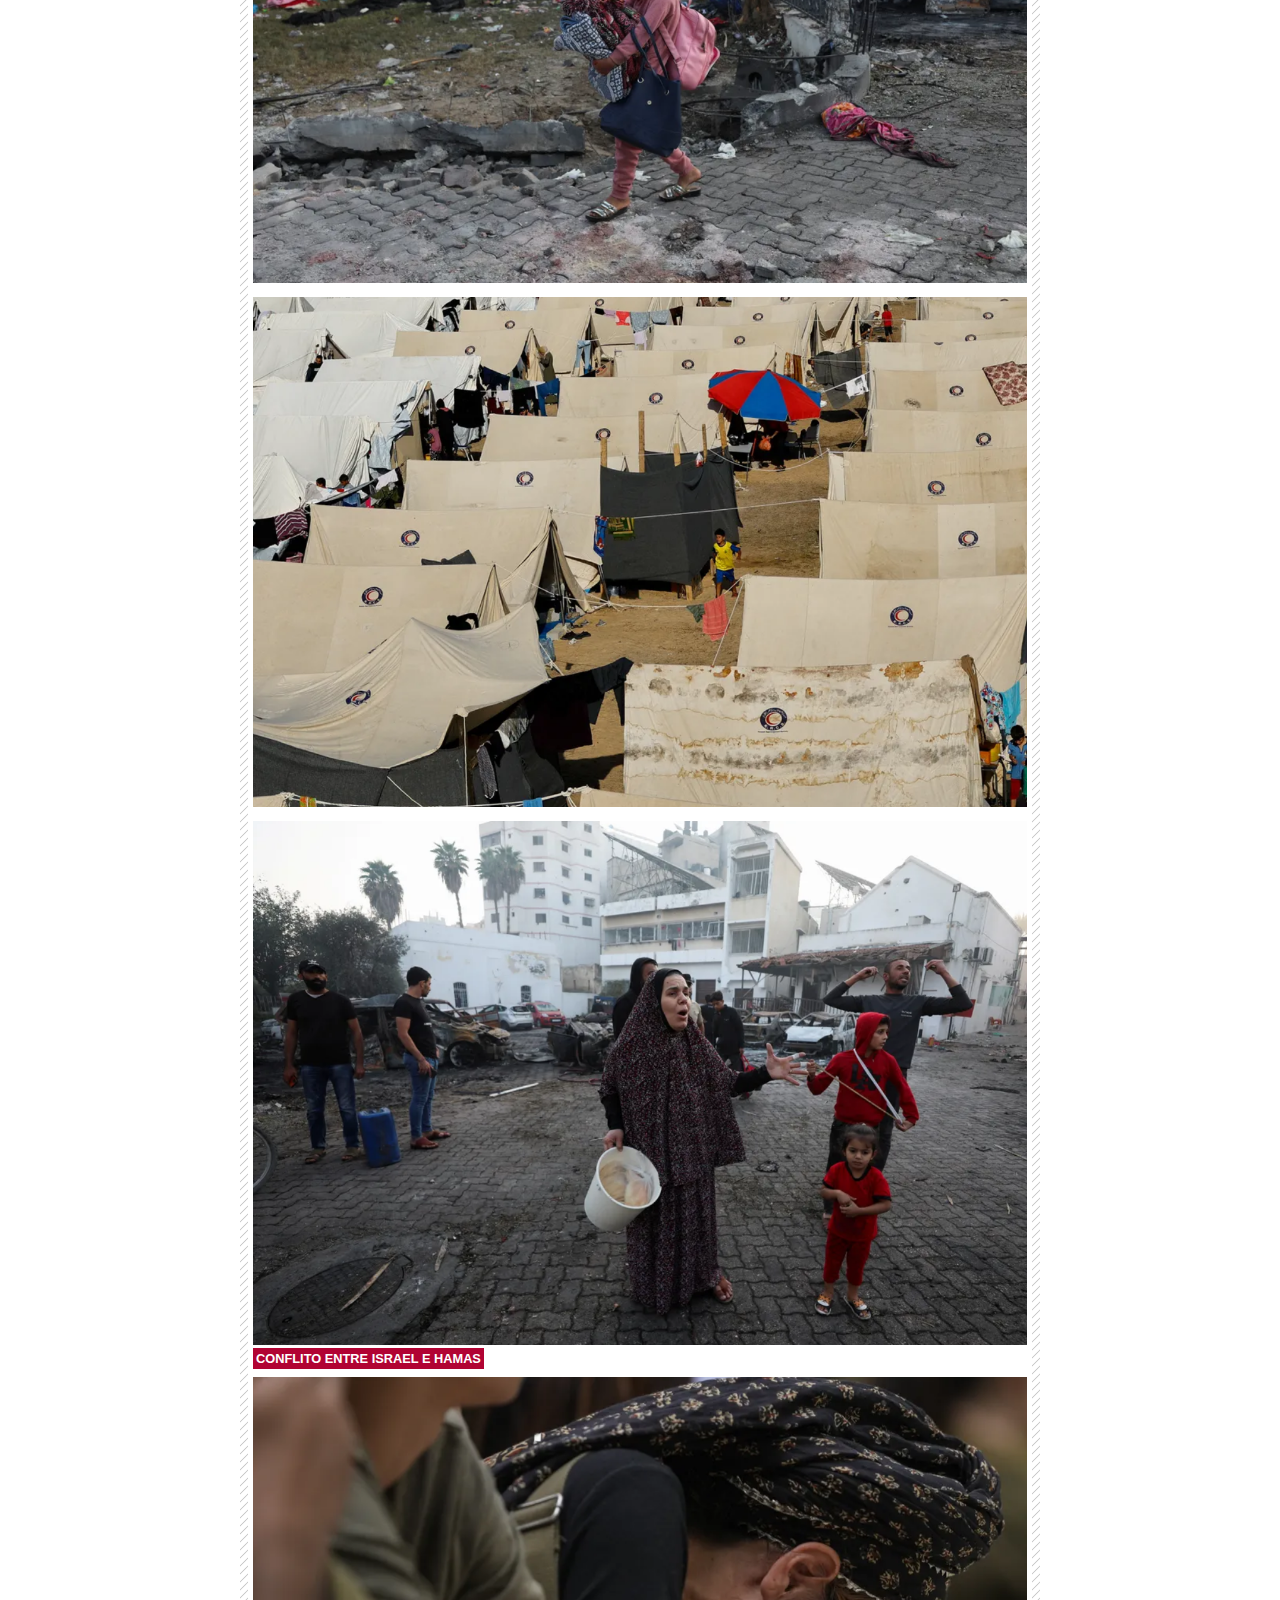
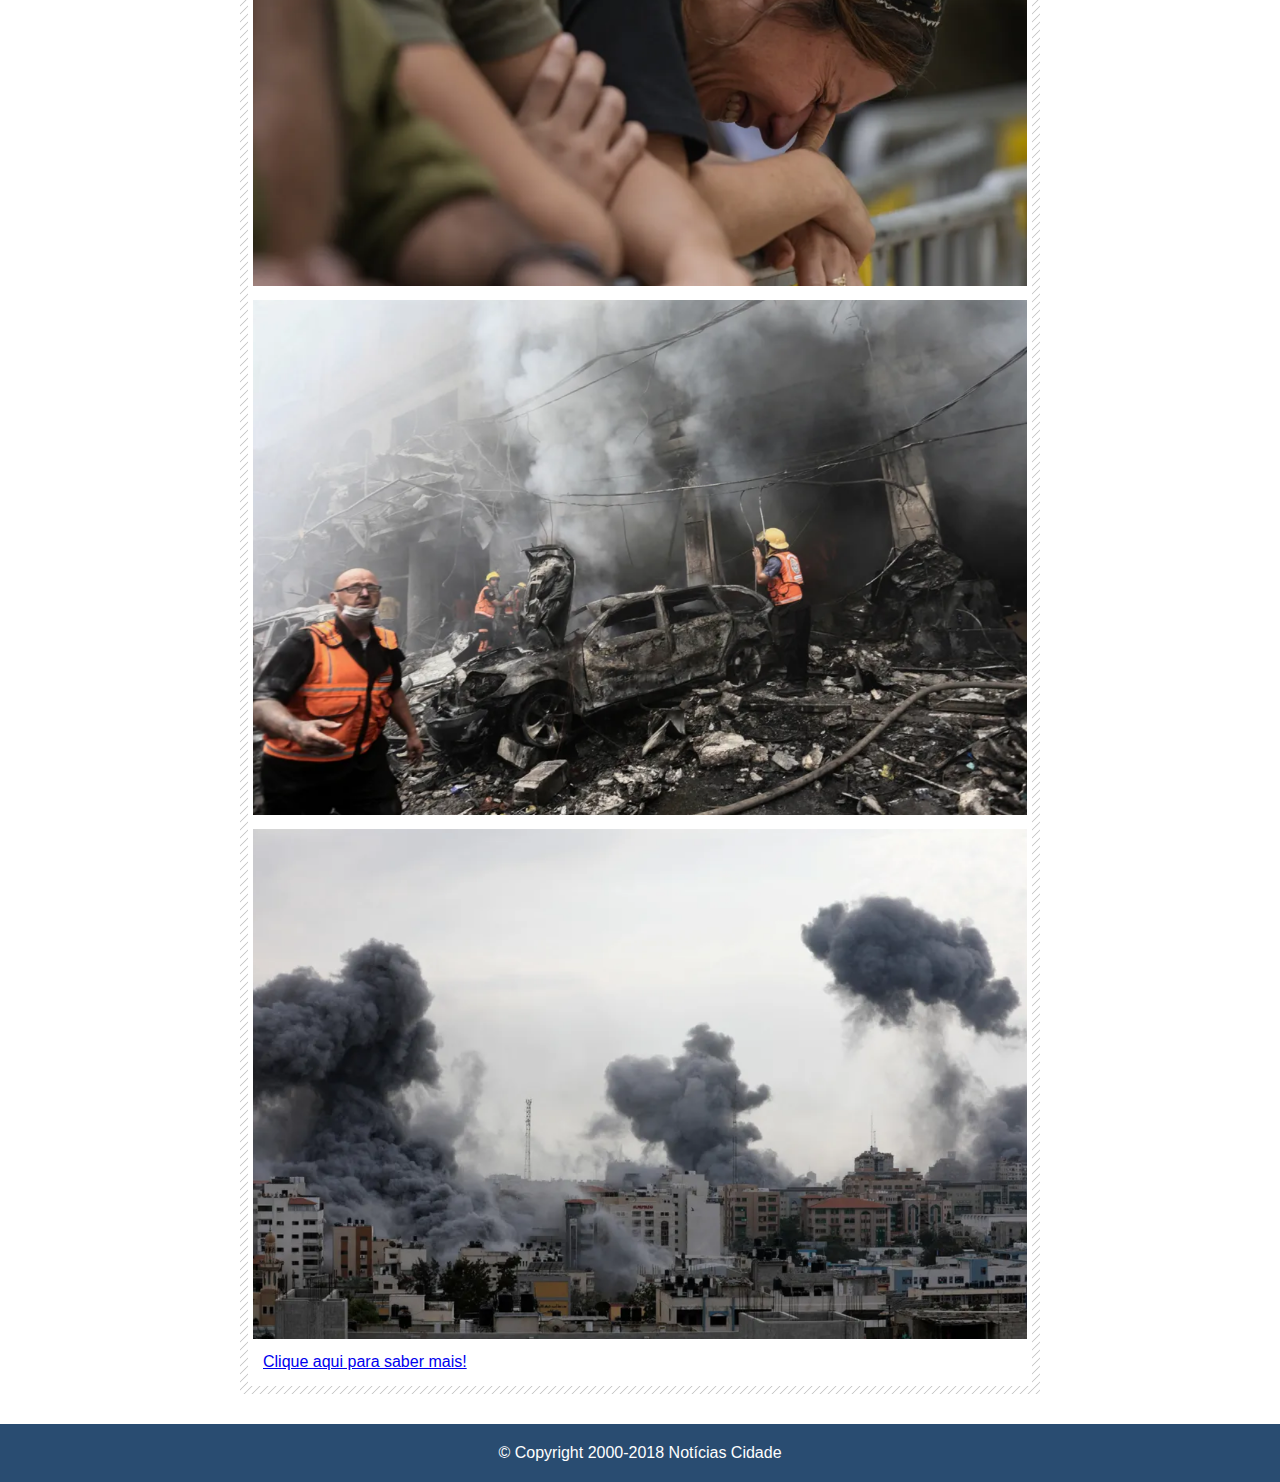
<file: projeto4-site-ficticio/links/fotos.html>
<!DOCTYPE html>
<html lang="en">
<head>
    <meta charset="UTF-8">
    <meta name="viewport" content="width=device-width, initial-scale=1.0">
    <title>Notícias Cidade</title>
    <link rel="shortcut icon" href="../imagens/logo2.png"/>
    <link rel="stylesheet" href="../css/style.css">
</head>
<body id="uma-coluna" class="fotos">

    <div id="container">

        <!--TOPO-->
        <div id="topo">
            <h1 class="logo">Notícias Cidade</h1>
            <ul id="navegacao">
                <li class="primeiro"><a id="home" href="../home.html">Home</a></li>
                <li><a id="brasil" href="brasil.html">Brasil</a></li>
                <li><a id="internacional" href="internacional.html">Internacional</a></li>
                <li><a id="economia" href="economia.html">Economia</a></li>
                <li><a id="saude" href="saude.html">Saúde</a></li>
                <li><a id="ciencia" href="ciencia.html">Ciência</a></li>
                <li><a id="fotos" href="fotos.html">Fotos</a></li>
            </ul>
        </div>

        <!--CONTEÚDOS-->
        <div id="conteudo">

            <!--PRIMÁRIO-->
            <div id="primario">
                <div class="caixa">
                    <div class="caixa-conteudo">
                        <h3>Concurso internacional elege melhor foto de paisagem de 2023</h3>
                        <img class="img1" src="../imagens/fotos/concurso.png" width="100%">

                        <h3>Brasileiros resgatados na Cisjordânia em avião da FAB chegam ao Recife</h3>
                        <img class="img1" src="../imagens/fotos/resgatados.png" width="100%">

                        <h3>Sobreviventes de ataques em Gaza</h3>
                        <img class="img1" src="../imagens/fotos/sobrevivente.png" width="100%">
                        <img class="img1" src="../imagens/fotos/sobrevivente2.png" width="100%">
                        <img class="img1" src="../imagens/fotos/sobrevivente3.png" width="100%">

                        <h3>Conflito entre Israel e Hamas</h3>
                        <img class="img1" src="../imagens/fotos/israelehamas.png" width="100%">
                        <img class="img1" src="../imagens/fotos/israelehamas2.png" width="100%">
                        <img class="img1" src="../imagens/fotos/israelehamas3.png" width="100%">
                        <p class="p1"><a href="https://g1.globo.com/">Clique aqui para saber mais!</a></p>
                    </div>
                </div>
            </div>

        </div>

    </div>

    <!--RODAPÉ-->
    <div id="rodape" style="clear:both">
        <div class="rodape">
            &copy; Copyright 2000-2018 Notícias Cidade
        </div>
    </div>

</body>
</html>
</file>
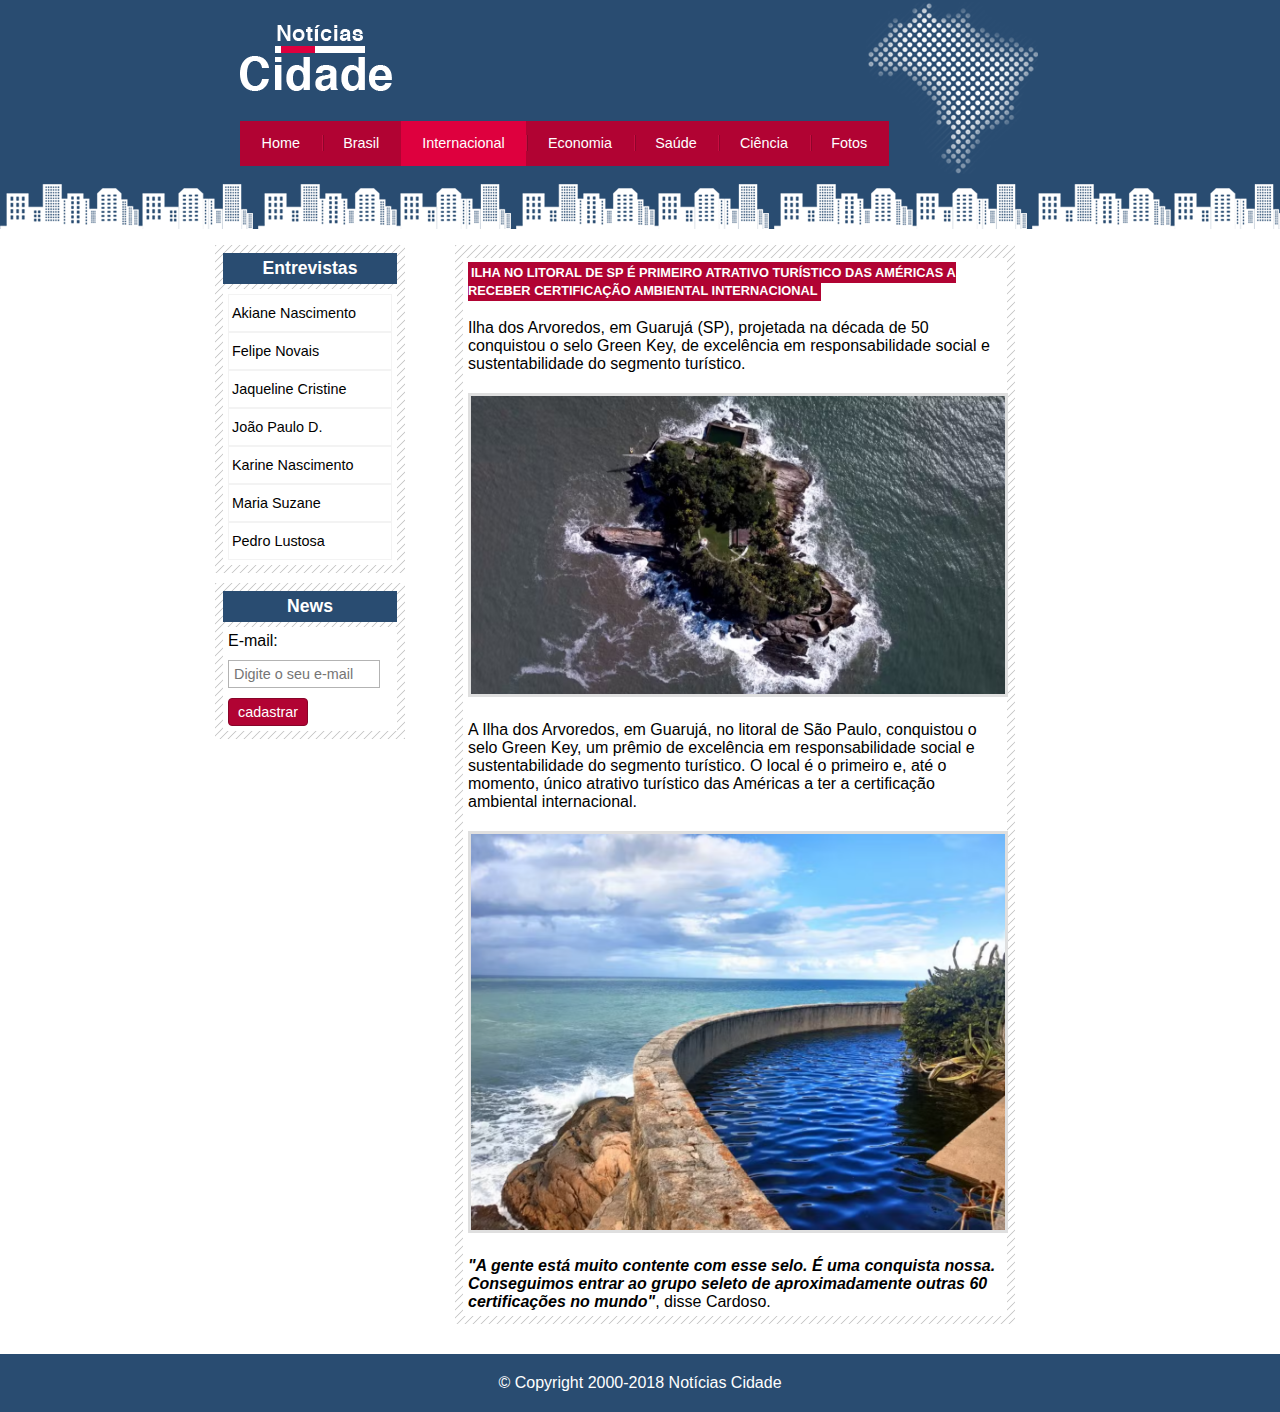
<file: projeto4-site-ficticio/links/internacional.html>
<!DOCTYPE html>
<html lang="en">

<head>
    <meta charset="UTF-8">
    <meta name="viewport" content="width=device-width, initial-scale=1.0">
    <title>Notícias Cidade</title>
    <link rel="shortcut icon" href="../imagens/logo2.png"/>
    <link rel="stylesheet" href="../css/style.css">
</head>

<body id="duas-colunas" class="internacional">

    <div id="container">

        <!--TOPO-->
        <div id="topo">
            <h1 class="logo">Notícias Cidade</h1>
            <ul id="navegacao">
                <li class="primeiro"><a id="home" href="../home.html">Home</a></li>
                <li><a id="brasil" href="brasil.html">Brasil</a></li>
                <li><a id="internacional" href="internacional.html">Internacional</a></li>
                <li><a id="economia" href="economia.html">Economia</a></li>
                <li><a id="saude" href="saude.html">Saúde</a></li>
                <li><a id="ciencia" href="ciencia.html">Ciência</a></li>
                <li><a id="fotos" href="fotos.html">Fotos</a></li>
            </ul>
        </div>

        <!--CONTEÚDOS-->
        <div id="conteudo">

            <!--PRIMÁRIO-->
            <div id="primario">
                <div class="caixa">
                    <div class="caixa-conteudo">
                        <h3>Ilha no litoral de SP é primeiro atrativo turístico das Américas a receber certificação
                            ambiental internacional</h3>
                        <p class="p">Ilha dos Arvoredos, em Guarujá (SP), projetada na década de 50 conquistou o selo
                            Green Key,
                            de excelência em responsabilidade social e sustentabilidade do segmento turístico.</p>
                        <img class="img" src="../imagens/ilhasp1.png" width="100%">
                        <p class="p">A Ilha dos Arvoredos, em Guarujá, no litoral de São Paulo, conquistou o selo Green
                            Key, um
                            prêmio de excelência em responsabilidade social e sustentabilidade do segmento turístico. O
                            local é o primeiro e, até o momento, único atrativo turístico das Américas a ter a
                            certificação ambiental internacional.</p>
                        <img class="img" src="../imagens/ilhasp2.png" width="100%">
                        <p class="p"><span>"A gente está muito contente com esse selo. É uma conquista nossa.
                                Conseguimos entrar
                                ao grupo seleto de aproximadamente outras 60 certificações no mundo"</span>, disse
                            Cardoso.</p>
                    </div>
                </div>
            </div>

            <!--LATERAL-->
            <div id="lateral">
                <div class="caixa">
                    <h2>Entrevistas</h2>
                    <div class="caixa-conteudo">
                        <ul>
                            <li><a href="https://www.instagram.com/akiane_.pereira/">Akiane Nascimento</a></li>
                            <li><a href="https://www.instagram.com/felps_novais/">Felipe Novais</a></li>
                            <li><a href="https://www.instagram.com/lupina.gap">Jaqueline Cristine</a></li>
                            <li><a href="https://www.instagram.com/jotap.jpg">João Paulo D.</a></li>
                            <li><a href="https://www.instagram.com/kaah_np">Karine Nascimento</a></li>
                            <li><a href="https://www.instagram.com/sdesuzane/">Maria Suzane</a></li>
                            <li><a href="https://www.instagram.com/pedro_lustosaa">Pedro Lustosa</a></li>
                        </ul>
                    </div>
                </div>

                <div class="caixa">
                    <h2>News</h2>
                    <div class="caixa-conteudo">
                        <form>
                            <div>
                                <label for="email">E-mail:</label>
                                <input type="text" name="email" id="email" placeholder="Digite o seu e-mail">
                            </div>
                            <div>
                                <input class="submit" type="submit" value="cadastrar">
                            </div>
                        </form>
                    </div>
                </div>
            </div>

        </div>

    </div>

    <!--RODAPÉ-->
    <div id="rodape" style="clear:both">
        <div class="rodape">
            &copy; Copyright 2000-2018 Notícias Cidade
        </div>
    </div>

</body>

</html>
</file>
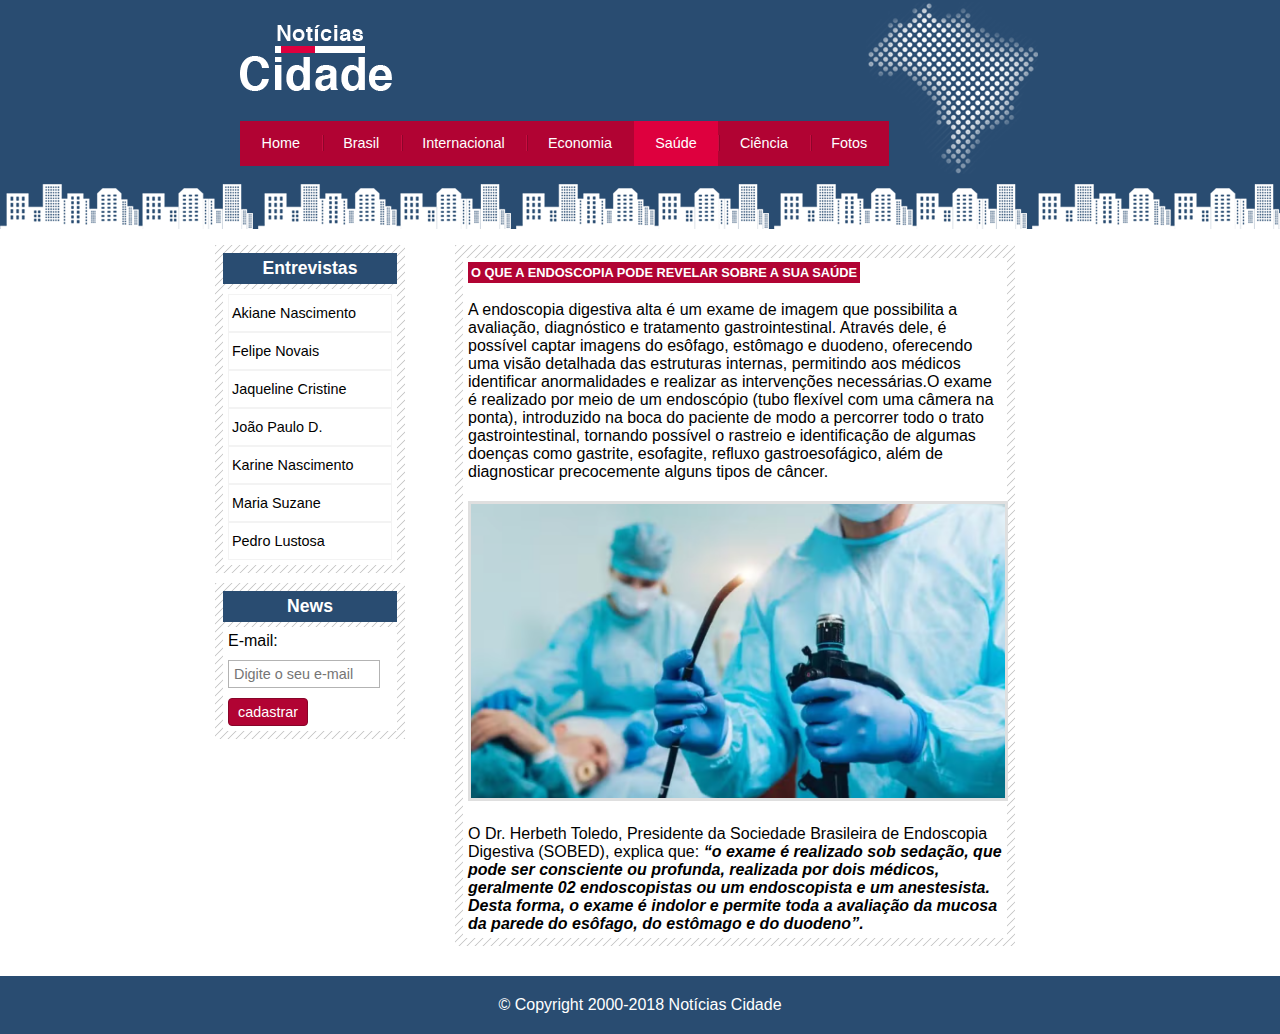
<file: projeto4-site-ficticio/links/saude.html>
<!DOCTYPE html>
<html lang="en">
<head>
    <meta charset="UTF-8">
    <meta name="viewport" content="width=device-width, initial-scale=1.0">
    <title>Notícias Cidade</title>
    <link rel="shortcut icon" href="../imagens/logo2.png"/>
    <link rel="stylesheet" href="../css/style.css">
</head>

<body id="duas-colunas" class="saude">

    <div id="container">

        <!--TOPO-->
        <div id="topo">
            <h1 class="logo">Notícias Cidade</h1>
            <ul id="navegacao">
                <li class="primeiro"><a id="home" href="../home.html">Home</a></li>
                <li><a id="brasil" href="brasil.html">Brasil</a></li>
                <li><a id="internacional" href="internacional.html">Internacional</a></li>
                <li><a id="economia" href="economia.html">Economia</a></li>
                <li><a id="saude" href="saude.html">Saúde</a></li>
                <li><a id="ciencia" href="ciencia.html">Ciência</a></li>
                <li><a id="fotos" href="fotos.html">Fotos</a></li>
            </ul>
        </div>

        <!--CONTEÚDOS-->
        <div id="conteudo">

            <!--PRIMÁRIO-->
            <div id="primario">
                <div class="caixa">
                    <div class="caixa-conteudo">
                        <h3>O que a endoscopia pode revelar sobre a sua Saúde</h3>
                        <p class="p">A endoscopia digestiva alta é um exame de imagem que possibilita a avaliação, diagnóstico e tratamento gastrointestinal. Através dele, é possível captar imagens do esôfago, estômago e duodeno, oferecendo uma visão detalhada das estruturas internas, permitindo aos médicos identificar anormalidades e realizar as intervenções necessárias.O exame é realizado por meio de um endoscópio (tubo flexível com uma câmera na ponta), introduzido na boca do paciente de modo a percorrer todo o trato gastrointestinal, tornando possível o rastreio e identificação de algumas doenças como gastrite, esofagite, refluxo gastroesofágico, além de diagnosticar precocemente alguns tipos de câncer.</p>
                        <img class="img" src="../imagens/saude.png" width="100%">
                        <p class="p">O Dr. Herbeth Toledo, Presidente da Sociedade Brasileira de Endoscopia Digestiva (SOBED), explica que: <span>“o exame é realizado sob sedação, que pode ser consciente ou profunda, realizada por dois médicos, geralmente 02 endoscopistas ou um endoscopista e um anestesista. Desta forma, o exame é indolor e permite toda a avaliação da mucosa da parede do esôfago, do estômago e do duodeno”.</span></p>
                    </div>
                </div>
            </div>

            <!--LATERAL-->
            <div id="lateral">
                <div class="caixa">
                    <h2>Entrevistas</h2>
                    <div class="caixa-conteudo">
                        <ul>
                            <li><a href="https://www.instagram.com/akiane_.pereira/">Akiane Nascimento</a></li>
                            <li><a href="https://www.instagram.com/felps_novais/">Felipe Novais</a></li>
                            <li><a href="https://www.instagram.com/lupina.gap">Jaqueline Cristine</a></li>
                            <li><a href="https://www.instagram.com/jotap.jpg">João Paulo D.</a></li>
                            <li><a href="https://www.instagram.com/kaah_np">Karine Nascimento</a></li>
                            <li><a href="https://www.instagram.com/sdesuzane/">Maria Suzane</a></li>
                            <li><a href="https://www.instagram.com/pedro_lustosaa">Pedro Lustosa</a></li>
                        </ul>
                    </div>
                </div>

                <div class="caixa">
                    <h2>News</h2>
                    <div class="caixa-conteudo">
                        <form>
                            <div>
                                <label for="email">E-mail:</label>
                                <input type="text" name="email" id="email" placeholder="Digite o seu e-mail">
                            </div>
                            <div>
                                <input class="submit" type="submit" value="cadastrar">
                            </div>
                        </form>
                    </div>
                </div>
            </div>

        </div>

    </div>

    <!--RODAPÉ-->
    <div id="rodape" style="clear:both">
        <div class="rodape">
            &copy; Copyright 2000-2018 Notícias Cidade
        </div>
    </div>
    
</body>
</html>
</file>
<file: aula-arredondamento-img/style.css>
.caixa {
    width: 400px;
    background: #dedede url(img/fundo-arredondamento.png) repeat-y left top;
}
.caixa h2 {
    padding: 10px 20px 0 20px;
    background: url(img/topo2.png) no-repeat left top;
}
.caixa p {
    padding: 0 20px;
    margin-bottom: 0;
}
.caixa .ultimo {
    width: 400px;
    height: 24px;
    background: url(img/baixo2.png) no-repeat left bottom;
}
</file>
<file: aula-estilizando-form/style.css>
body {
    font-family: 'Trebuchet MS', sans-serif;
    background: linear-gradient(to left, #b92b27, #1565c0);
}
.container {
    width: 400px;
    height: 300px;
    background: rgba(238,174,202, 0.3);
    border-radius: 10px;
    margin: 0 auto;
    margin-top: 120px;
    text-align: center;
}
.container img {
    width: 120px;
    height: 120px;
    margin-top: -60px;
    margin-bottom: 30px;
}
input {
    height: 40px;
    width: 80%;
    font-size: 18px;
    margin-bottom: 10px;
    background-color: #fff;
    padding-left: 40px;
    border: none;
    background-repeat: no-repeat;
    background-position: 10px;
}
input.email {
    background-image: url(img/icone-usuario.png);
}
input.senha {
    background-image: url(img/icone-cadeado.png);
}
input.logar {
    color: #fff;
    background-color: #f79300;
    border: 1px solid #db7800;
    padding: 5px 20px;
    height: 45px;
    width: 40%;
    background: linear-gradient(to right, #b92b27, #1565c0);
}
</file>
<file: aula-layout-liquido/exemplos.css>
body {
    font-family: Arial, Helvetica, sans-serif;
    background: #f2f2f2;
}

#container {
    width: 960px;
    margin: 0 auto;
    background: #fff url(img-exemplos/coluna.png) repeat-y left top;
    min-width: 750px;
}

#marca {
    width: 100%;
    height: 300px;
    background: url(img-exemplos/cabecalho2.jpg) no-repeat center;
    text-align: center;
    line-height: 200px;
}

#cont-principal .img-op {
    width: 90%;
    padding: 2%;
}

#conteudo {
    width: 75%;
    float: right;
}
#cont-principal {
    width: 63%;
    float: left;
}
#cont-secundario {
    width: 33%;
    float: right;
    background: #d1d1d1;
}
#cont-secundario h2, #cont-secundario p {
    padding-left: 20px;
    padding-right: 20px;
}

#navegacao {
    width: 23%;
    float: left;
    padding-top: 20px;
    padding-bottom: 20px;
    /* background: #d1d1d1; */
}

#navegacao ul {
    list-style: none;
}

#navegacao li a {
    text-decoration: none;
}

/* #lateral {
    width: 180px;
    
    background: #d1d1d1;
} */

#rodape {
    clear: both;
    background: #c4c4c4;
    padding: 5px;
}
</file>
<file: projeto4-site-ficticio/css/style.css>
* {
    margin: 0;
    padding: 0;
}
body {
    font-family: 'Trebuchet MS', Helvetica, sans-serif;
    background: #fff url(../imagens/fundo.png) repeat-x;
}
#container {
    width: 800px;
    margin: 0 auto;
}

/*TOPO*/
#topo {
    height: 150px;
    padding-top: 25px;
    background: url(../imagens/detalhe-topo.png) no-repeat right top;
}
.logo {
    width: 152px;
    height: 66px;
    background: url(../imagens/logo.png) no-repeat;
    text-indent: -3000px;
}
ul {
    margin: 0;
    padding: 0;
    list-style: none;
}
#topo ul {
    background: #b10333;
    margin-top: 30px;
    float: left;
}
#topo ul li {
    float: left;
}
#topo ul a {
    font-size: 0.9em;
    display: block;
    padding: 0.5em 1.5em;
    line-height: 2.1em;
    text-decoration: none;
    color: #fff;
    background: url(../imagens/divisor.png) no-repeat left center;
}
#topo ul .primeiro a { /*remover primeiro divisor*/
    background: none;
}
#topo ul a:hover {
    color: #69001d;
}

/*marcação de barra*/
body.home #navegacao a#home,
body.brasil #navegacao a#brasil,
body.ciencia #navegacao a#ciencia,
body.economia #navegacao a#economia,
body.fotos #navegacao a#fotos,
body.internacional #navegacao a#internacional,
body.saude #navegacao a#saude {
    color: #fff;
    background: #de003e;
    cursor: text;
}

/***** COLUNAS / lateral-primário-secundário *****/
#conteudo {
    margin-top: 60px;
    background: #f5f5f5;
}
#lateral {
    width: 190px;
    float: left;
    margin: 0 0 20px -800px;
}
#primario {
    width: 280px;
    float: left;
    margin: 0 0 20px 215px;
}
#duas-colunas #primario {
    width: 560px; 
}
#uma-coluna #primario {
    width: 800px;
    margin: 0 0 20px 0;
}
#secundario {
    width: 280px;
    float: left;
    margin: 0 0 20px 25px;
}

/*LATERAL / conteúdo*/
.caixa {
    background: #f3f3f3 url(../imagens/fundo-caixa.png);
    margin: 10px 0;
    padding: 8px;
}
h2 {
    background: #294c71;
    color: #fff;
    font-size: 1.1em;
    padding: 5px;
    text-align: center;
}
.caixa-conteudo {
    background: #fff;
    padding: 5px;
    margin-top: 5px;
}
#lateral ul a {
    font-size: 0.9em;
    padding: 3px;
    display: block;
    line-height: 30px;
    color: #000;
    text-decoration: none;
    border: 1px solid #f3f3f3;
}
#lateral ul a:hover {
    color: #a1a1a1;
    background: #f9f9f9 url(../imagens/marcador.png) no-repeat left center;
    padding-left: 20px;
}

/*LATERAL / botão*/
label {
    display: block;
    cursor: pointer;
}
input {
    margin-top: 10px;
    font-size: 0.9em;
    background-color: #fff;
    padding: 5px;
    width: 140px;
    border: 1px solid #b3b3b3;
}
input.submit {
    width: 80px;
    padding: 5px;
    color: #fff;
    background-color: #b10333;
    border: 1px solid #870529;
    border-radius: 4px;
    cursor: pointer;
}

/*PRIMÁRIO / destaque*/
img.imagem-principal {
    width: 98%;
    border: 3px solid #dfdfdf;
}
h3 {
    text-transform: uppercase;
    display: inline;
    font-size: 0.8em;
    padding: 3px;
    background: #b10333;
    color: #fff;
}

/*ÁREA DE NOTÍCIAS / primário-secundário*/
#lista-noticias li {
    padding: 2px;
    border-bottom: 1px solid #ccc;
    height: 62px;
}
#lista-noticias li a img {
    float: left;
    margin: 5px;
}
#lista-noticias li a {
    text-decoration: none;
}
#lista-noticias li a h3 {
    background: none;
    color: #3e7ab9;
    padding: 0;
}
#lista-noticias li a p {
    font-size: 0.8em;
}
#lista-noticias li:hover {
    background: #eee;
    cursor: pointer;
}

/*RODAPE*/
#rodape {
    background: #294c71;
    padding: 20px;
}
.rodape {
    width: 800px;
    margin: 0 auto;
    color: #fff;
    text-align: center;
}

/*BRASIL*/
#primario .caixa-conteudo .p {
    margin-top: 20px;
}
#primario .caixa-conteudo .p1 {
    margin: 10px;
}
#primario .caixa-conteudo .p span {
    font-style: italic;
    font-weight: bold;
}
#primario .caixa-conteudo .img {
    margin-top: 20px;
    border: 3px solid #dfdfdf;
}
#primario .caixa-conteudo .img1 {
    margin-top: 10px;
}
</file>
<file: projeto5-chale-hotel/css/style.css>
* {
    margin: 0;
    padding: 0;
}
body {
    font-family: Helvetica, "Trebuchet MS", sans-serif;
    background:#fbf3bc;
    margin: 15px;
}
#container {
    margin: 0 auto;
    min-width: 740px;
    max-width: 1190px;
    /* position: relative; */
}

/***** TOPO *****/
#topo {
    position: relative;
    background: #dbcd97;
    height: 15.4em;
    min-height: 250px;
}
/*logo*/
#topo #area-logo {
    position: absolute;
    background: url(../imagens/topo-imagem-principal.png) no-repeat;
    width: 100%;
    height: 250px;
    top: 0;
    left: 0;
    z-index: 1;
}
.logo a {
    position: absolute;
    top: 15px;
    left: 15px;
    z-index: 3;
    background: url(../imagens/logo.png) no-repeat;
    width: 151px;
    height: 66px;
    text-indent: -3000px;
}
/*menu*/
#topo #area-menu {
    position: absolute;
    background: url(../imagens/topo-imagem-lateral.png) no-repeat;
    width: 450px;
    height: 250px;
    top: 0;
    right: 0;
    z-index: 2;
}
.conteudo-menu {
    margin-left: 90px;
    margin-right: 15px;
    padding-top: 15px;

}
.menu-locais {
    border-bottom: 1px solid #b5ab56;
    border-top: 1px solid #b5ab56;
    padding-top: 5px;
    padding-bottom: 5px;
    font-size: 0.8em;
    color: #8b8448;
    line-height: 1.8em;
}
.locais {
    float: left;
    line-height: 2.5em;
}
a {
    text-decoration: none;
}
a.reservar {
    text-transform: uppercase;
    background: #a29750;
    color: #fff5b0;
    padding: 5px 10px;
    float: right;
}
/*menu vertical*/
.menu {
    margin-top: 15px;
}
ul {
    list-style: none;
}
ul.navegacao {
    float: left;
}
ul.navegacao a {
    text-transform: uppercase;
    font-size: 0.8em;
    padding: 5px;
    line-height: 30px;
    color: #6e672c;
}
ul.navegacao a:hover {
    background: #fdf6de;
}
.depoimento {
    width: 220px;
    height: 164px;
    float: right;
}

/***** ÁREA DE CONTEÚDO *****/
#texto {
    float: left;
    width: 50%;
    padding: 20px 0;
}
h2 {
    font-size: 1.2em;
    color: #6e672c;
    padding: 5px 0;
}
p {
    font-size: 1em;
    margin-bottom: 5px;
    padding: 5px 0;
}

#lateral {
    float: right;
    width: 50%;
    padding: 20px 0;
}
.conteudo {
    margin: 0 auto;
    width: 90%;
}

.lista-conteudo li {
    padding: 8px;
    border-bottom: 1px solid  #faf8ea;
    height: 6em;
}
.lista-conteudo li a img {
    float: left;
    margin-right: 8px;
}
.lista-conteudo li a p {
    font-size: 0.8em;
}
.lista-conteudo li a h3 {
    background: url(../imagens/ornamento.png) no-repeat center right;
    color: #6e672c;
    padding: 5px 0;
    font-size: 1.1em;
}
.lista-conteudo li:hover {
    background: #f6f3d6;
    cursor: pointer;
}

#rodape {
    clear: both;
    padding: 16px;
    color: #6e672c;
    text-align: center;
}
</file>
<file: aula-estilizando-form/form-fielset/style.css>
body {
    font-family: 'Trebuchet MS', sans-serif;
}
fieldset {
    margin: 1em 0;
    padding: 1em;
    border: 1px solid #ccc;
    background: #f8f8f8;
}
legend {
    font-weight: bold;
}
label {
    display: block;
    cursor: pointer;
}
input[type="text"] {
    width: 20em;
}
textarea {
    width: 20em;
    height: 10em;
}
input[type="radio"] {
    margin-right: 1em;
}
</file>
